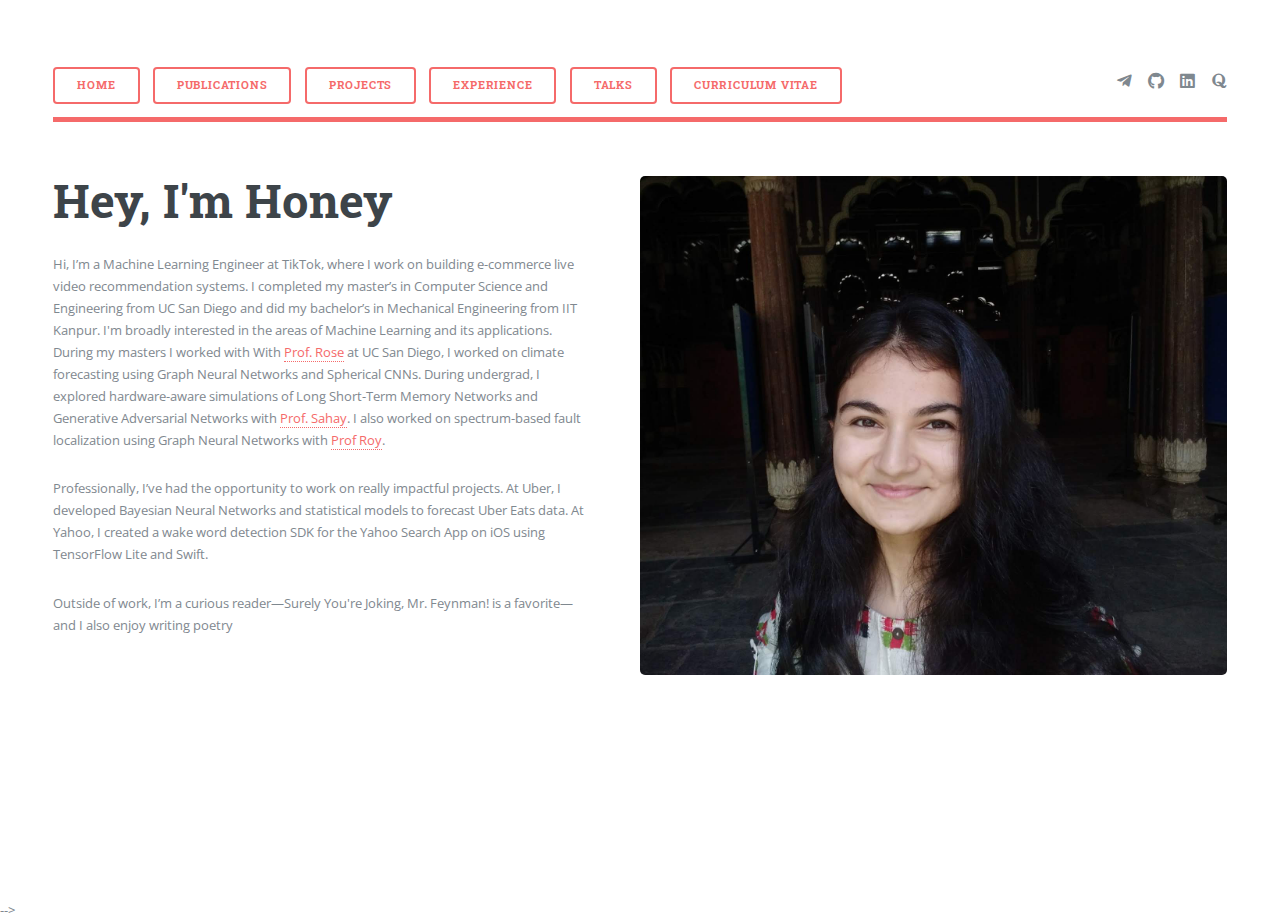
<file: index.html>
<!DOCTYPE HTML>
<!--
	Editorial by HTML5 UP
	html5up.net | @ajlkn
	Free for personal and commercial use under the CCA 3.0 license (html5up.net/license)
-->
<html>
	<head>
		<title>Honey Nikam</title>
		<meta charset="utf-8" />
		<meta name="viewport" content="width=device-width, initial-scale=1, user-scalable=no" />
		<link rel="stylesheet" href="assets/css/main.css" />
	</head>
	<body class="is-preload">

		<!-- Wrapper -->
			<div id="wrapper">

				<!-- Main -->
					<div id="main">
						<div class="inner">

							<!-- Header -->
								<header id="header">
									<ul class="actions">
										<li><a href="index.html" class="button big">Home</a></li>
										<li><a href="publications.html" class="button big">Publications</a></li>
										<li><a href="projects.html" class="button big">Projects</a></li>
										<li><a href="experience.html" class="button big">Experience</a></li>
										<li><a href="talks.html" class="button big">Talks</a></li>
										<li><a href="images/resume_cv.pdf" class="button big">Curriculum Vitae</a></li>
										
											
		
									</ul>
									<ul class="icons">
										<li><a href="mailto:honeynikam3141@gmail.com" class="icon brands fa-telegram-plane"><span class="label">iitkmail</span></a></li>
										<li><a href="https://github.com/vrukshanikam" class="icon brands fa-github"><span class="label">github</span></a></li>
										<li><a href="https://www.linkedin.com/in/vruksha-nikam-32716a181/" class="icon brands fa-linkedin"><span class="label">linkedin</span></a></li>	
										<li><a href="https://www.quora.com/profile/Vruksha-Nikam" class="icon brands fa-quora"><span class="label">quora</span></a></li>
										
									</ul>
								</header>

							<!-- Banner -->
								<section id="banner">
									<div class="content">
										<header>
											<h1>Hey, I'm Honey
											</h1>
											
										</header>
										<p>Hi, I’m a Machine Learning Engineer at TikTok, where I work on building e-commerce live video recommendation systems. I completed  my master’s in Computer Science and Engineering from UC San Diego and did my bachelor’s in Mechanical Engineering from IIT Kanpur.
I'm broadly interested in the areas of Machine Learning and its applications. During my masters I worked with With <a href="https://roseyu.com">Prof. Rose</a> at UC San Diego, I worked on climate forecasting using Graph Neural Networks and Spherical CNNs. During undergrad, I explored hardware-aware simulations of Long Short-Term Memory Networks and Generative Adversarial Networks with <a href="https://home.iitk.ac.in/~ssahay/">Prof. Sahay</a>. I also worked on spectrum-based fault localization using Graph Neural Networks with <a href="https://www.cse.iitk.ac.in/users/subhajit/">Prof Roy</a>.<p>Professionally, I’ve had the opportunity to work on really impactful projects. At Uber, I developed Bayesian Neural Networks and statistical models to forecast Uber Eats data. At Yahoo, I created a wake word detection SDK for the Yahoo Search App on iOS using TensorFlow Lite and Swift.</p>
<p>Outside of work, I’m a curious reader—Surely You're Joking, Mr. Feynman! is a favorite—and I also enjoy writing poetry</p>
									</div>
									<span class="image object">
										<img src="images/avatar.jpg" alt="" />
									</span>
								</section>

							<!-- Section
								<section>
									<header class="major">
										<h2>Erat lacinia</h2>
									</header>
									<div class="features">
										<article>
											<span class="icon fa-gem"></span>
											<div class="content">
												<h3>Portitor ullamcorper</h3>
												<p>Aenean ornare velit lacus, ac varius enim lorem ullamcorper dolore. Proin aliquam facilisis ante interdum. Sed nulla amet lorem feugiat tempus aliquam.</p>
											</div>
										</article>
										<article>
											<span class="icon solid fa-paper-plane"></span>
											<div class="content">
												<h3>Sapien veroeros</h3>
												<p>Aenean ornare velit lacus, ac varius enim lorem ullamcorper dolore. Proin aliquam facilisis ante interdum. Sed nulla amet lorem feugiat tempus aliquam.</p>
											</div>
										</article>
										<article>
											<span class="icon solid fa-rocket"></span>
											<div class="content">
												<h3>Quam lorem ipsum</h3>
												<p>Aenean ornare velit lacus, ac varius enim lorem ullamcorper dolore. Proin aliquam facilisis ante interdum. Sed nulla amet lorem feugiat tempus aliquam.</p>
											</div>
										</article>
										<article>
											<span class="icon solid fa-signal"></span>
											<div class="content">
												<h3>Sed magna finibus</h3>
												<p>Aenean ornare velit lacus, ac varius enim lorem ullamcorper dolore. Proin aliquam facilisis ante interdum. Sed nulla amet lorem feugiat tempus aliquam.</p>
											</div>
										</article>
									</div>
								</section>

							Section
								<section>
									<header class="major">
										<h2>Ipsum sed dolor</h2>
									</header>
									<div class="posts">
										<article>
											<a href="#" class="image"><img src="images/pic01.jpg" alt="" /></a>
											<h3>Interdum aenean</h3>
											<p>Aenean ornare velit lacus, ac varius enim lorem ullamcorper dolore. Proin aliquam facilisis ante interdum. Sed nulla amet lorem feugiat tempus aliquam.</p>
											<ul class="actions">
												<li><a href="#" class="button">More</a></li>
											</ul>
										</article>
										<article>
											<a href="#" class="image"><img src="images/pic02.jpg" alt="" /></a>
											<h3>Nulla amet dolore</h3>
											<p>Aenean ornare velit lacus, ac varius enim lorem ullamcorper dolore. Proin aliquam facilisis ante interdum. Sed nulla amet lorem feugiat tempus aliquam.</p>
											<ul class="actions">
												<li><a href="#" class="button">More</a></li>
											</ul>
										</article>
										<article>
											<a href="#" class="image"><img src="images/pic03.jpg" alt="" /></a>
											<h3>Tempus ullamcorper</h3>
											<p>Aenean ornare velit lacus, ac varius enim lorem ullamcorper dolore. Proin aliquam facilisis ante interdum. Sed nulla amet lorem feugiat tempus aliquam.</p>
											<ul class="actions">
												<li><a href="#" class="button">More</a></li>
											</ul>
										</article>
										<article>
											<a href="#" class="image"><img src="images/pic04.jpg" alt="" /></a>
											<h3>Sed etiam facilis</h3>
											<p>Aenean ornare velit lacus, ac varius enim lorem ullamcorper dolore. Proin aliquam facilisis ante interdum. Sed nulla amet lorem feugiat tempus aliquam.</p>
											<ul class="actions">
												<li><a href="#" class="button">More</a></li>
											</ul>
										</article>
										<article>
											<a href="#" class="image"><img src="images/pic05.jpg" alt="" /></a>
											<h3>Feugiat lorem aenean</h3>
											<p>Aenean ornare velit lacus, ac varius enim lorem ullamcorper dolore. Proin aliquam facilisis ante interdum. Sed nulla amet lorem feugiat tempus aliquam.</p>
											<ul class="actions">
												<li><a href="#" class="button">More</a></li>
											</ul>
										</article>
										<article>
											<a href="#" class="image"><img src="images/pic06.jpg" alt="" /></a>
											<h3>Amet varius aliquam</h3>
											<p>Aenean ornare velit lacus, ac varius enim lorem ullamcorper dolore. Proin aliquam facilisis ante interdum. Sed nulla amet lorem feugiat tempus aliquam.</p>
											<ul class="actions">
												<li><a href="#" class="button">More</a></li>
											</ul>
										</article>
									</div>
								</section>

						</div>
					</div>

			 Sidebar
					<div id="sidebar">
						<div class="inner">

							Search 
								<section id="search" class="alt">
									<form method="post" action="#">
										<input type="text" name="query" id="query" placeholder="Search" />
									</form>
								</section>

							 Menu
								<nav id="menu">
									<header class="major">
										<h2>Menu</h2>
									</header>
									<ul>
										<li><a href="index.html">Homepage</a></li>
										<li><a href="generic.html">Generic</a></li>
										<li><a href="elements.html">Elements</a></li>
										<li>
											<span class="opener">Submenu</span>
											<ul>
												<li><a href="#">Lorem Dolor</a></li>
												<li><a href="#">Ipsum Adipiscing</a></li>
												<li><a href="#">Tempus Magna</a></li>
												<li><a href="#">Feugiat Veroeros</a></li>
											</ul>
										</li>
										<li><a href="#">Etiam Dolore</a></li>
										<li><a href="#">Adipiscing</a></li>
										<li>
											<span class="opener">Another Submenu</span>
											<ul>
												<li><a href="#">Lorem Dolor</a></li>
												<li><a href="#">Ipsum Adipiscing</a></li>
												<li><a href="#">Tempus Magna</a></li>
												<li><a href="#">Feugiat Veroeros</a></li>
											</ul>
										</li>
										<li><a href="#">Maximus Erat</a></li>
										<li><a href="#">Sapien Mauris</a></li>
										<li><a href="#">Amet Lacinia</a></li>
									</ul>
								</nav>

							Section 
								<section>
									<header class="major">
										<h2>Ante interdum</h2>
									</header>
									<div class="mini-posts">
										<article>
											<a href="#" class="image"><img src="images/pic07.jpg" alt="" /></a>
											<p>Aenean ornare velit lacus, ac varius enim lorem ullamcorper dolore aliquam.</p>
										</article>
										<article>
											<a href="#" class="image"><img src="images/pic08.jpg" alt="" /></a>
											<p>Aenean ornare velit lacus, ac varius enim lorem ullamcorper dolore aliquam.</p>
										</article>
										<article>
											<a href="#" class="image"><img src="images/pic09.jpg" alt="" /></a>
											<p>Aenean ornare velit lacus, ac varius enim lorem ullamcorper dolore aliquam.</p>
										</article>
									</div>
									<ul class="actions">
										<li><a href="#" class="button">More</a></li>
									</ul>
								</section>

							Section 
								<section>
									<header class="major">
										<h2>Get in touch</h2>
									</header>
									<p>Sed varius enim lorem ullamcorper dolore aliquam aenean ornare velit lacus, ac varius enim lorem ullamcorper dolore. Proin sed aliquam facilisis ante interdum. Sed nulla amet lorem feugiat tempus aliquam.</p>
									<ul class="contact">
										<li class="icon solid fa-envelope"><a href="#">information@untitled.tld</a></li>
										<li class="icon solid fa-phone">(000) 000-0000</li>
										<li class="icon solid fa-home">1234 Somewhere Road #8254<br />
										Nashville, TN 00000-0000</li>
									</ul>
								</section>
 -->
							<!-- Footer -->
								

						</div>
					</div>

			</div>

		
			<script src="assets/js/jquery.min.js"></script>
			<script src="assets/js/browser.min.js"></script>
			<script src="assets/js/breakpoints.min.js"></script>
			<script src="assets/js/util.js"></script>
			<script src="assets/js/main.js"></script>
		-->
	</body>
</html>
</file>
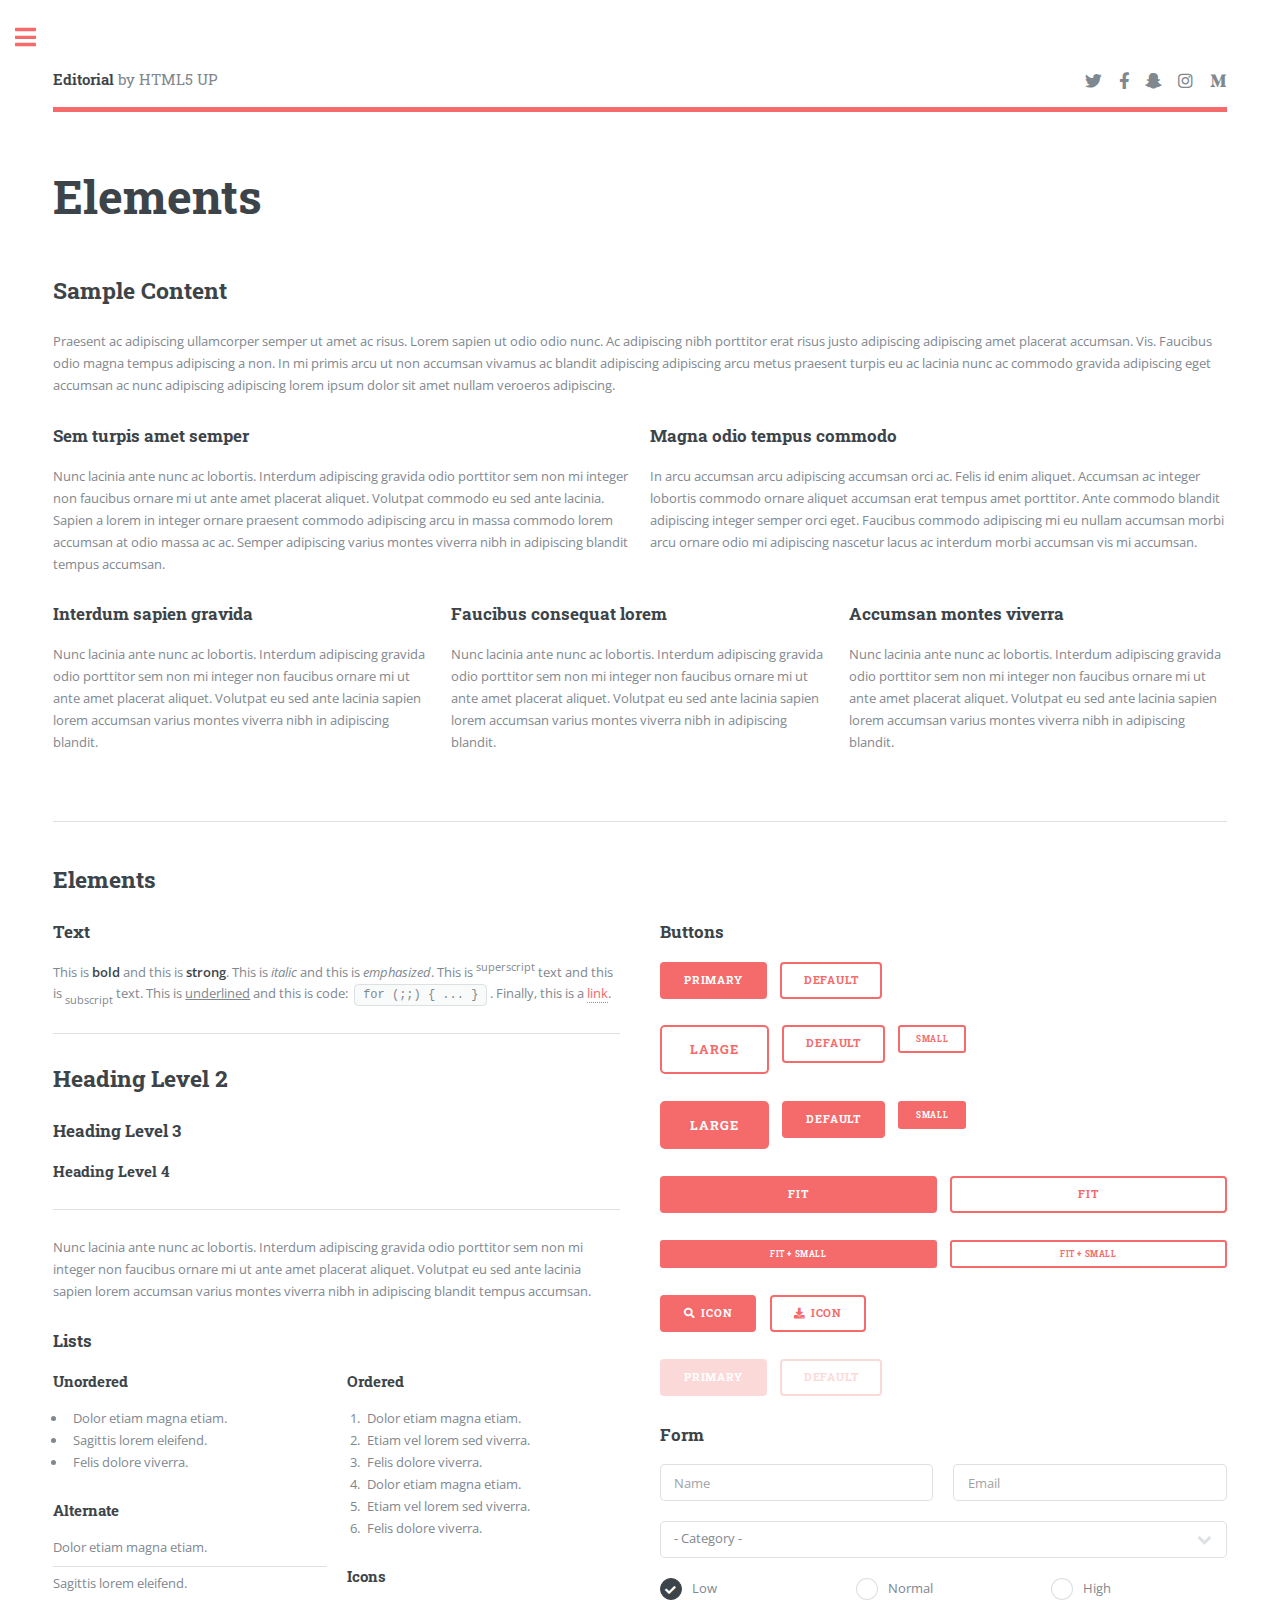
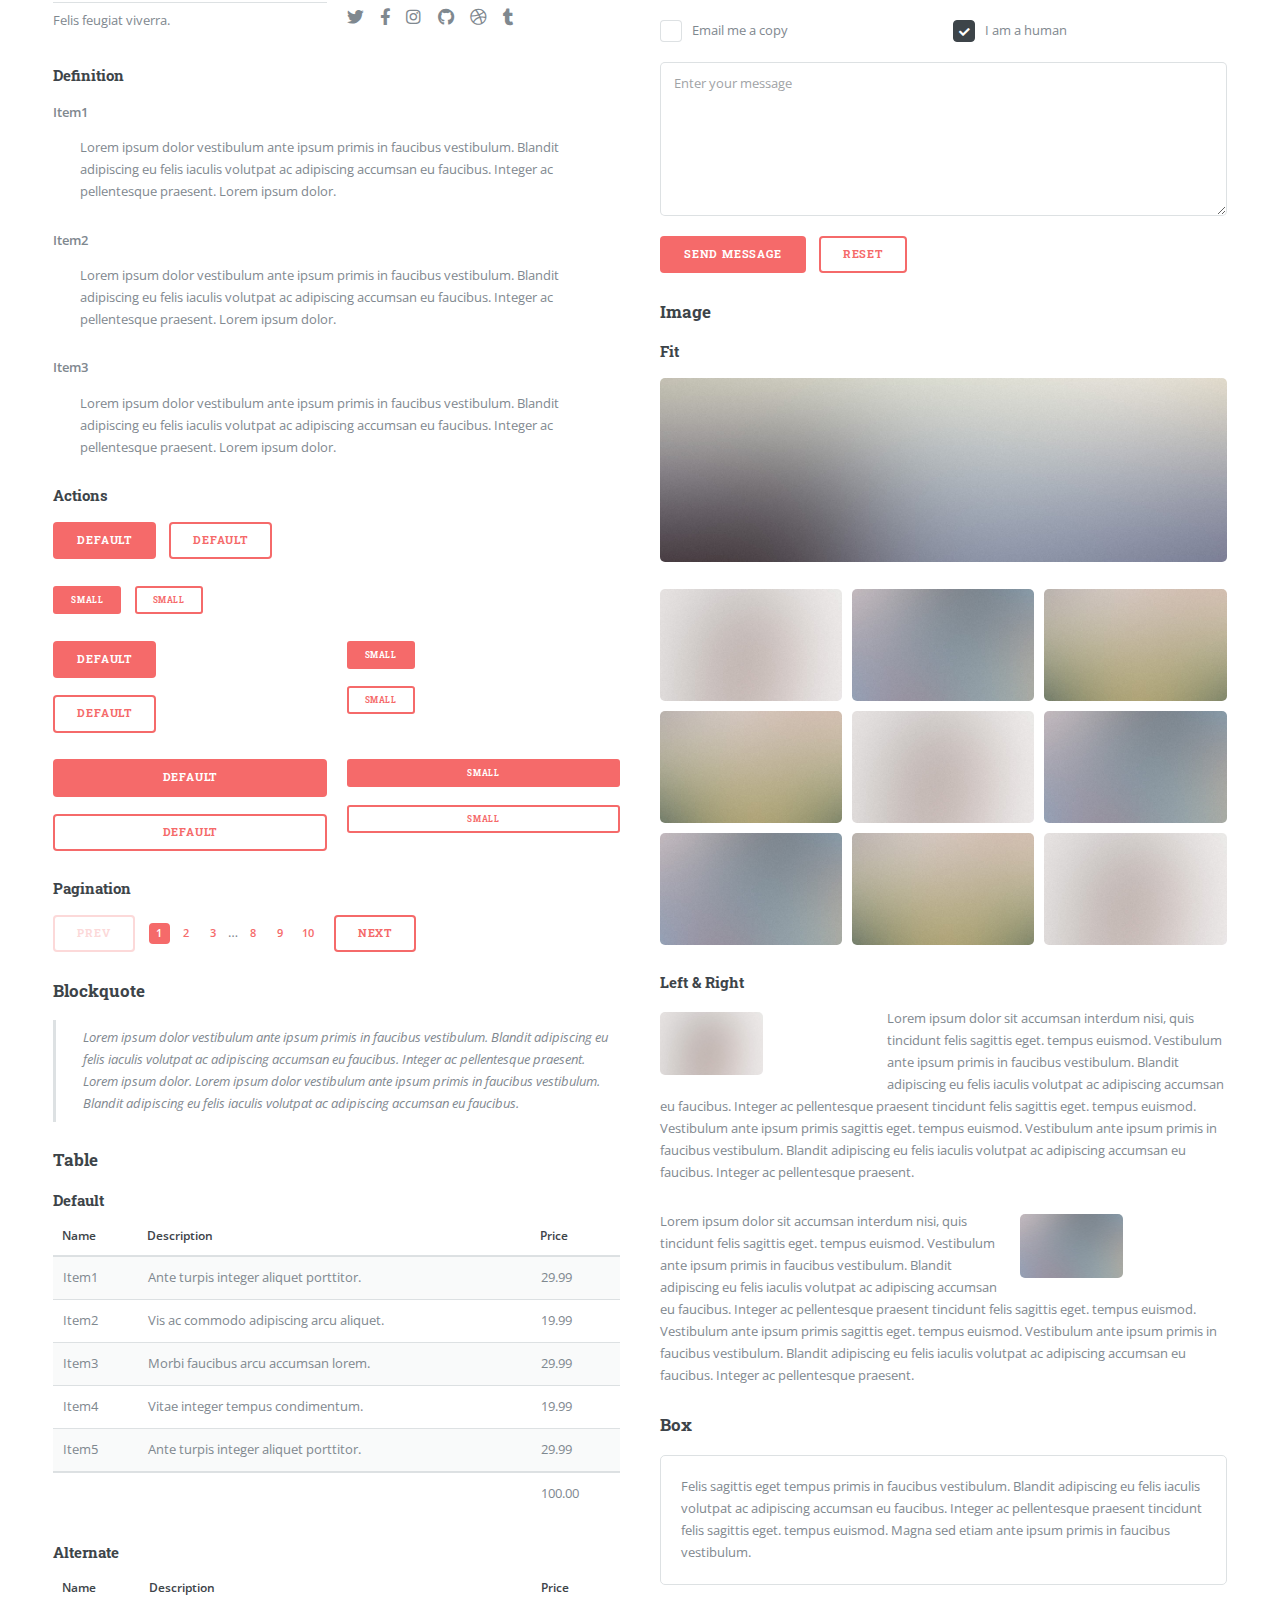
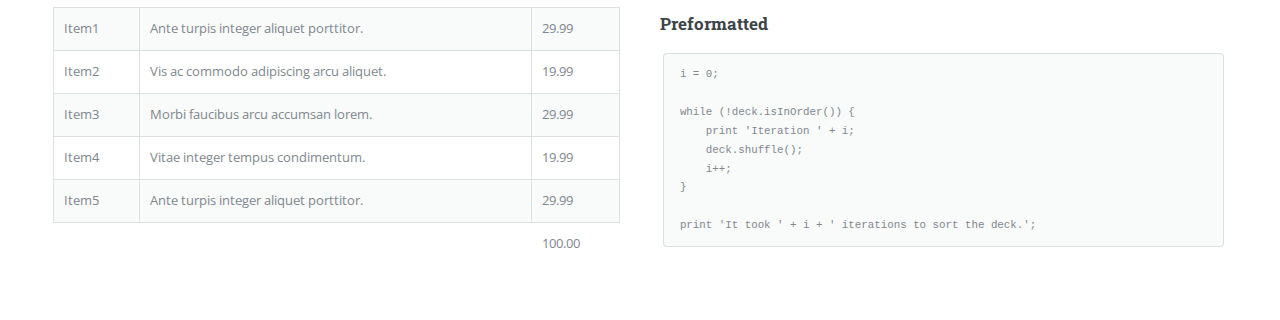
<file: elements.html>
<!DOCTYPE HTML>
<!--
	Editorial by HTML5 UP
	html5up.net | @ajlkn
	Free for personal and commercial use under the CCA 3.0 license (html5up.net/license)
-->
<html>
	<head>
		<title>Elements - Editorial by HTML5 UP</title>
		<meta charset="utf-8" />
		<meta name="viewport" content="width=device-width, initial-scale=1, user-scalable=no" />
		<link rel="stylesheet" href="assets/css/main.css" />
	</head>
	<body class="is-preload">

		<!-- Wrapper -->
			<div id="wrapper">

				<!-- Main -->
					<div id="main">
						<div class="inner">

							<!-- Header -->
								<header id="header">
									<a href="index.html" class="logo"><strong>Editorial</strong> by HTML5 UP</a>
									<ul class="icons">
										<li><a href="#" class="icon brands fa-twitter"><span class="label">Twitter</span></a></li>
										<li><a href="#" class="icon brands fa-facebook-f"><span class="label">Facebook</span></a></li>
										<li><a href="#" class="icon brands fa-snapchat-ghost"><span class="label">Snapchat</span></a></li>
										<li><a href="#" class="icon brands fa-instagram"><span class="label">Instagram</span></a></li>
										<li><a href="#" class="icon brands fa-medium-m"><span class="label">Medium</span></a></li>
									</ul>
								</header>

							<!-- Content -->
								<section>
									<header class="main">
										<h1>Elements</h1>
									</header>

									<!-- Content -->
										<h2 id="content">Sample Content</h2>
										<p>Praesent ac adipiscing ullamcorper semper ut amet ac risus. Lorem sapien ut odio odio nunc. Ac adipiscing nibh porttitor erat risus justo adipiscing adipiscing amet placerat accumsan. Vis. Faucibus odio magna tempus adipiscing a non. In mi primis arcu ut non accumsan vivamus ac blandit adipiscing adipiscing arcu metus praesent turpis eu ac lacinia nunc ac commodo gravida adipiscing eget accumsan ac nunc adipiscing adipiscing lorem ipsum dolor sit amet nullam veroeros adipiscing.</p>
										<div class="row">
											<div class="col-6 col-12-small">
												<h3>Sem turpis amet semper</h3>
												<p>Nunc lacinia ante nunc ac lobortis. Interdum adipiscing gravida odio porttitor sem non mi integer non faucibus ornare mi ut ante amet placerat aliquet. Volutpat commodo eu sed ante lacinia. Sapien a lorem in integer ornare praesent commodo adipiscing arcu in massa commodo lorem accumsan at odio massa ac ac. Semper adipiscing varius montes viverra nibh in adipiscing blandit tempus accumsan.</p>
											</div>
											<div class="col-6 col-12-small">
												<h3>Magna odio tempus commodo</h3>
												<p>In arcu accumsan arcu adipiscing accumsan orci ac. Felis id enim aliquet. Accumsan ac integer lobortis commodo ornare aliquet accumsan erat tempus amet porttitor. Ante commodo blandit adipiscing integer semper orci eget. Faucibus commodo adipiscing mi eu nullam accumsan morbi arcu ornare odio mi adipiscing nascetur lacus ac interdum morbi accumsan vis mi accumsan.</p>
											</div>
											<!-- Break -->
											<div class="col-4 col-12-medium">
												<h3>Interdum sapien gravida</h3>
												<p>Nunc lacinia ante nunc ac lobortis. Interdum adipiscing gravida odio porttitor sem non mi integer non faucibus ornare mi ut ante amet placerat aliquet. Volutpat eu sed ante lacinia sapien lorem accumsan varius montes viverra nibh in adipiscing blandit.</p>
											</div>
											<div class="col-4 col-12-medium">
												<h3>Faucibus consequat lorem</h3>
												<p>Nunc lacinia ante nunc ac lobortis. Interdum adipiscing gravida odio porttitor sem non mi integer non faucibus ornare mi ut ante amet placerat aliquet. Volutpat eu sed ante lacinia sapien lorem accumsan varius montes viverra nibh in adipiscing blandit.</p>
											</div>
											<div class="col-4 col-12-medium">
												<h3>Accumsan montes viverra</h3>
												<p>Nunc lacinia ante nunc ac lobortis. Interdum adipiscing gravida odio porttitor sem non mi integer non faucibus ornare mi ut ante amet placerat aliquet. Volutpat eu sed ante lacinia sapien lorem accumsan varius montes viverra nibh in adipiscing blandit.</p>
											</div>
										</div>

									<hr class="major" />

									<!-- Elements -->
										<h2 id="elements">Elements</h2>
										<div class="row gtr-200">
											<div class="col-6 col-12-medium">

												<!-- Text stuff -->
													<h3>Text</h3>
													<p>This is <b>bold</b> and this is <strong>strong</strong>. This is <i>italic</i> and this is <em>emphasized</em>.
													This is <sup>superscript</sup> text and this is <sub>subscript</sub> text.
													This is <u>underlined</u> and this is code: <code>for (;;) { ... }</code>.
													Finally, this is a <a href="#">link</a>.</p>
													<hr />
													<h2>Heading Level 2</h2>
													<h3>Heading Level 3</h3>
													<h4>Heading Level 4</h4>
													<hr />
													<p>Nunc lacinia ante nunc ac lobortis. Interdum adipiscing gravida odio porttitor sem non mi integer non faucibus ornare mi ut ante amet placerat aliquet. Volutpat eu sed ante lacinia sapien lorem accumsan varius montes viverra nibh in adipiscing blandit tempus accumsan.</p>

												<!-- Lists -->
													<h3>Lists</h3>
													<div class="row">
														<div class="col-6 col-12-small">

															<h4>Unordered</h4>
															<ul>
																<li>Dolor etiam magna etiam.</li>
																<li>Sagittis lorem eleifend.</li>
																<li>Felis dolore viverra.</li>
															</ul>

															<h4>Alternate</h4>
															<ul class="alt">
																<li>Dolor etiam magna etiam.</li>
																<li>Sagittis lorem eleifend.</li>
																<li>Felis feugiat viverra.</li>
															</ul>

														</div>
														<div class="col-6 col-12-small">

															<h4>Ordered</h4>
															<ol>
																<li>Dolor etiam magna etiam.</li>
																<li>Etiam vel lorem sed viverra.</li>
																<li>Felis dolore viverra.</li>
																<li>Dolor etiam magna etiam.</li>
																<li>Etiam vel lorem sed viverra.</li>
																<li>Felis dolore viverra.</li>
															</ol>

															<h4>Icons</h4>
															<ul class="icons">
																<li><a href="#" class="icon brands fa-twitter"><span class="label">Twitter</span></a></li>
																<li><a href="#" class="icon brands fa-facebook-f"><span class="label">Facebook</span></a></li>
																<li><a href="#" class="icon brands fa-instagram"><span class="label">Instagram</span></a></li>
																<li><a href="#" class="icon brands fa-github"><span class="label">Github</span></a></li>
																<li><a href="#" class="icon brands fa-dribbble"><span class="label">Dribbble</span></a></li>
																<li><a href="#" class="icon brands fa-tumblr"><span class="label">Tumblr</span></a></li>
															</ul>

														</div>
													</div>
													<h4>Definition</h4>
													<dl>
														<dt>Item1</dt>
														<dd>
															<p>Lorem ipsum dolor vestibulum ante ipsum primis in faucibus vestibulum. Blandit adipiscing eu felis iaculis volutpat ac adipiscing accumsan eu faucibus. Integer ac pellentesque praesent. Lorem ipsum dolor.</p>
														</dd>
														<dt>Item2</dt>
														<dd>
															<p>Lorem ipsum dolor vestibulum ante ipsum primis in faucibus vestibulum. Blandit adipiscing eu felis iaculis volutpat ac adipiscing accumsan eu faucibus. Integer ac pellentesque praesent. Lorem ipsum dolor.</p>
														</dd>
														<dt>Item3</dt>
														<dd>
															<p>Lorem ipsum dolor vestibulum ante ipsum primis in faucibus vestibulum. Blandit adipiscing eu felis iaculis volutpat ac adipiscing accumsan eu faucibus. Integer ac pellentesque praesent. Lorem ipsum dolor.</p>
														</dd>
													</dl>

													<h4>Actions</h4>
													<ul class="actions">
														<li><a href="#" class="button primary">Default</a></li>
														<li><a href="#" class="button">Default</a></li>
													</ul>
													<ul class="actions small">
														<li><a href="#" class="button primary small">Small</a></li>
														<li><a href="#" class="button small">Small</a></li>
													</ul>
													<div class="row">
														<div class="col-6 col-12-small">
															<ul class="actions stacked">
																<li><a href="#" class="button primary">Default</a></li>
																<li><a href="#" class="button">Default</a></li>
															</ul>
														</div>
														<div class="col-6 col-12-small">
															<ul class="actions stacked">
																<li><a href="#" class="button primary small">Small</a></li>
																<li><a href="#" class="button small">Small</a></li>
															</ul>
														</div>
														<div class="col-6 col-12-small">
															<ul class="actions stacked">
																<li><a href="#" class="button primary fit">Default</a></li>
																<li><a href="#" class="button fit">Default</a></li>
															</ul>
														</div>
														<div class="col-6 col-12-small">
															<ul class="actions stacked">
																<li><a href="#" class="button primary small fit">Small</a></li>
																<li><a href="#" class="button small fit">Small</a></li>
															</ul>
														</div>
													</div>

													<h4>Pagination</h4>
													<ul class="pagination">
														<li><span class="button disabled">Prev</span></li>
														<li><a href="#" class="page active">1</a></li>
														<li><a href="#" class="page">2</a></li>
														<li><a href="#" class="page">3</a></li>
														<li><span>&hellip;</span></li>
														<li><a href="#" class="page">8</a></li>
														<li><a href="#" class="page">9</a></li>
														<li><a href="#" class="page">10</a></li>
														<li><a href="#" class="button">Next</a></li>
													</ul>

												<!-- Blockquote -->
													<h3>Blockquote</h3>
													<blockquote>Lorem ipsum dolor vestibulum ante ipsum primis in faucibus vestibulum. Blandit adipiscing eu felis iaculis volutpat ac adipiscing accumsan eu faucibus. Integer ac pellentesque praesent. Lorem ipsum dolor. Lorem ipsum dolor vestibulum ante ipsum primis in faucibus vestibulum. Blandit adipiscing eu felis iaculis volutpat ac adipiscing accumsan eu faucibus.</blockquote>

												<!-- Table -->
													<h3>Table</h3>

													<h4>Default</h4>
													<div class="table-wrapper">
														<table>
															<thead>
																<tr>
																	<th>Name</th>
																	<th>Description</th>
																	<th>Price</th>
																</tr>
															</thead>
															<tbody>
																<tr>
																	<td>Item1</td>
																	<td>Ante turpis integer aliquet porttitor.</td>
																	<td>29.99</td>
																</tr>
																<tr>
																	<td>Item2</td>
																	<td>Vis ac commodo adipiscing arcu aliquet.</td>
																	<td>19.99</td>
																</tr>
																<tr>
																	<td>Item3</td>
																	<td> Morbi faucibus arcu accumsan lorem.</td>
																	<td>29.99</td>
																</tr>
																<tr>
																	<td>Item4</td>
																	<td>Vitae integer tempus condimentum.</td>
																	<td>19.99</td>
																</tr>
																<tr>
																	<td>Item5</td>
																	<td>Ante turpis integer aliquet porttitor.</td>
																	<td>29.99</td>
																</tr>
															</tbody>
															<tfoot>
																<tr>
																	<td colspan="2"></td>
																	<td>100.00</td>
																</tr>
															</tfoot>
														</table>
													</div>

													<h4>Alternate</h4>
													<div class="table-wrapper">
														<table class="alt">
															<thead>
																<tr>
																	<th>Name</th>
																	<th>Description</th>
																	<th>Price</th>
																</tr>
															</thead>
															<tbody>
																<tr>
																	<td>Item1</td>
																	<td>Ante turpis integer aliquet porttitor.</td>
																	<td>29.99</td>
																</tr>
																<tr>
																	<td>Item2</td>
																	<td>Vis ac commodo adipiscing arcu aliquet.</td>
																	<td>19.99</td>
																</tr>
																<tr>
																	<td>Item3</td>
																	<td> Morbi faucibus arcu accumsan lorem.</td>
																	<td>29.99</td>
																</tr>
																<tr>
																	<td>Item4</td>
																	<td>Vitae integer tempus condimentum.</td>
																	<td>19.99</td>
																</tr>
																<tr>
																	<td>Item5</td>
																	<td>Ante turpis integer aliquet porttitor.</td>
																	<td>29.99</td>
																</tr>
															</tbody>
															<tfoot>
																<tr>
																	<td colspan="2"></td>
																	<td>100.00</td>
																</tr>
															</tfoot>
														</table>
													</div>

											</div>
											<div class="col-6 col-12-medium">

												<!-- Buttons -->
													<h3>Buttons</h3>
													<ul class="actions">
														<li><a href="#" class="button primary">Primary</a></li>
														<li><a href="#" class="button">Default</a></li>
													</ul>
													<ul class="actions">
														<li><a href="#" class="button large">Large</a></li>
														<li><a href="#" class="button">Default</a></li>
														<li><a href="#" class="button small">Small</a></li>
													</ul>
													<ul class="actions">
														<li><a href="#" class="button primary large">Large</a></li>
														<li><a href="#" class="button primary">Default</a></li>
														<li><a href="#" class="button primary small">Small</a></li>
													</ul>
													<ul class="actions fit">
														<li><a href="#" class="button primary fit">Fit</a></li>
														<li><a href="#" class="button fit">Fit</a></li>
													</ul>
													<ul class="actions fit small">
														<li><a href="#" class="button primary fit small">Fit + Small</a></li>
														<li><a href="#" class="button fit small">Fit + Small</a></li>
													</ul>
													<ul class="actions">
														<li><a href="#" class="button primary icon solid fa-search">Icon</a></li>
														<li><a href="#" class="button icon solid fa-download">Icon</a></li>
													</ul>
													<ul class="actions">
														<li><span class="button primary disabled">Primary</span></li>
														<li><span class="button disabled">Default</span></li>
													</ul>

												<!-- Form -->
													<h3>Form</h3>

													<form method="post" action="#">
														<div class="row gtr-uniform">
															<div class="col-6 col-12-xsmall">
																<input type="text" name="demo-name" id="demo-name" value="" placeholder="Name" />
															</div>
															<div class="col-6 col-12-xsmall">
																<input type="email" name="demo-email" id="demo-email" value="" placeholder="Email" />
															</div>
															<!-- Break -->
															<div class="col-12">
																<select name="demo-category" id="demo-category">
																	<option value="">- Category -</option>
																	<option value="1">Manufacturing</option>
																	<option value="1">Shipping</option>
																	<option value="1">Administration</option>
																	<option value="1">Human Resources</option>
																</select>
															</div>
															<!-- Break -->
															<div class="col-4 col-12-small">
																<input type="radio" id="demo-priority-low" name="demo-priority" checked>
																<label for="demo-priority-low">Low</label>
															</div>
															<div class="col-4 col-12-small">
																<input type="radio" id="demo-priority-normal" name="demo-priority">
																<label for="demo-priority-normal">Normal</label>
															</div>
															<div class="col-4 col-12-small">
																<input type="radio" id="demo-priority-high" name="demo-priority">
																<label for="demo-priority-high">High</label>
															</div>
															<!-- Break -->
															<div class="col-6 col-12-small">
																<input type="checkbox" id="demo-copy" name="demo-copy">
																<label for="demo-copy">Email me a copy</label>
															</div>
															<div class="col-6 col-12-small">
																<input type="checkbox" id="demo-human" name="demo-human" checked>
																<label for="demo-human">I am a human</label>
															</div>
															<!-- Break -->
															<div class="col-12">
																<textarea name="demo-message" id="demo-message" placeholder="Enter your message" rows="6"></textarea>
															</div>
															<!-- Break -->
															<div class="col-12">
																<ul class="actions">
																	<li><input type="submit" value="Send Message" class="primary" /></li>
																	<li><input type="reset" value="Reset" /></li>
																</ul>
															</div>
														</div>
													</form>

												<!-- Image -->
													<h3>Image</h3>

													<h4>Fit</h4>
													<span class="image fit"><img src="images/pic11.jpg" alt="" /></span>
													<div class="box alt">
														<div class="row gtr-50 gtr-uniform">
															<div class="col-4"><span class="image fit"><img src="images/pic01.jpg" alt="" /></span></div>
															<div class="col-4"><span class="image fit"><img src="images/pic02.jpg" alt="" /></span></div>
															<div class="col-4"><span class="image fit"><img src="images/pic03.jpg" alt="" /></span></div>
															<!-- Break -->
															<div class="col-4"><span class="image fit"><img src="images/pic03.jpg" alt="" /></span></div>
															<div class="col-4"><span class="image fit"><img src="images/pic01.jpg" alt="" /></span></div>
															<div class="col-4"><span class="image fit"><img src="images/pic02.jpg" alt="" /></span></div>
															<!-- Break -->
															<div class="col-4"><span class="image fit"><img src="images/pic02.jpg" alt="" /></span></div>
															<div class="col-4"><span class="image fit"><img src="images/pic03.jpg" alt="" /></span></div>
															<div class="col-4"><span class="image fit"><img src="images/pic01.jpg" alt="" /></span></div>
														</div>
													</div>

													<h4>Left &amp; Right</h4>
													<p><span class="image left"><img src="images/pic01.jpg" alt="" /></span>Lorem ipsum dolor sit accumsan interdum nisi, quis tincidunt felis sagittis eget. tempus euismod. Vestibulum ante ipsum primis in faucibus vestibulum. Blandit adipiscing eu felis iaculis volutpat ac adipiscing accumsan eu faucibus. Integer ac pellentesque praesent tincidunt felis sagittis eget. tempus euismod. Vestibulum ante ipsum primis sagittis eget. tempus euismod. Vestibulum ante ipsum primis in faucibus vestibulum. Blandit adipiscing eu felis iaculis volutpat ac adipiscing accumsan eu faucibus. Integer ac pellentesque praesent.</p>
													<p><span class="image right"><img src="images/pic02.jpg" alt="" /></span>Lorem ipsum dolor sit accumsan interdum nisi, quis tincidunt felis sagittis eget. tempus euismod. Vestibulum ante ipsum primis in faucibus vestibulum. Blandit adipiscing eu felis iaculis volutpat ac adipiscing accumsan eu faucibus. Integer ac pellentesque praesent tincidunt felis sagittis eget. tempus euismod. Vestibulum ante ipsum primis sagittis eget. tempus euismod. Vestibulum ante ipsum primis in faucibus vestibulum. Blandit adipiscing eu felis iaculis volutpat ac adipiscing accumsan eu faucibus. Integer ac pellentesque praesent.</p>

												<!-- Box -->
													<h3>Box</h3>
													<div class="box">
														<p>Felis sagittis eget tempus primis in faucibus vestibulum. Blandit adipiscing eu felis iaculis volutpat ac adipiscing accumsan eu faucibus. Integer ac pellentesque praesent tincidunt felis sagittis eget. tempus euismod. Magna sed etiam ante ipsum primis in faucibus vestibulum.</p>
													</div>

												<!-- Preformatted Code -->
													<h3>Preformatted</h3>
													<pre><code>i = 0;

while (!deck.isInOrder()) {
    print 'Iteration ' + i;
    deck.shuffle();
    i++;
}

print 'It took ' + i + ' iterations to sort the deck.';
</code></pre>

											</div>
										</div>

								</section>

						</div>
					</div>

				<!-- Sidebar -->
					<div id="sidebar">
						<div class="inner">

							<!-- Search -->
								<section id="search" class="alt">
									<form method="post" action="#">
										<input type="text" name="query" id="query" placeholder="Search" />
									</form>
								</section>

							<!-- Menu -->
								<nav id="menu">
									<header class="major">
										<h2>Menu</h2>
									</header>
									<ul>
										<li><a href="index.html">Homepage</a></li>
										<li><a href="generic.html">Generic</a></li>
										<li><a href="elements.html">Elements</a></li>
										<li>
											<span class="opener">Submenu</span>
											<ul>
												<li><a href="#">Lorem Dolor</a></li>
												<li><a href="#">Ipsum Adipiscing</a></li>
												<li><a href="#">Tempus Magna</a></li>
												<li><a href="#">Feugiat Veroeros</a></li>
											</ul>
										</li>
										<li><a href="#">Etiam Dolore</a></li>
										<li><a href="#">Adipiscing</a></li>
										<li>
											<span class="opener">Another Submenu</span>
											<ul>
												<li><a href="#">Lorem Dolor</a></li>
												<li><a href="#">Ipsum Adipiscing</a></li>
												<li><a href="#">Tempus Magna</a></li>
												<li><a href="#">Feugiat Veroeros</a></li>
											</ul>
										</li>
										<li><a href="#">Maximus Erat</a></li>
										<li><a href="#">Sapien Mauris</a></li>
										<li><a href="#">Amet Lacinia</a></li>
									</ul>
								</nav>

							<!-- Section -->
								<section>
									<header class="major">
										<h2>Ante interdum</h2>
									</header>
									<div class="mini-posts">
										<article>
											<a href="#" class="image"><img src="images/pic07.jpg" alt="" /></a>
											<p>Aenean ornare velit lacus, ac varius enim lorem ullamcorper dolore aliquam.</p>
										</article>
										<article>
											<a href="#" class="image"><img src="images/pic08.jpg" alt="" /></a>
											<p>Aenean ornare velit lacus, ac varius enim lorem ullamcorper dolore aliquam.</p>
										</article>
										<article>
											<a href="#" class="image"><img src="images/pic09.jpg" alt="" /></a>
											<p>Aenean ornare velit lacus, ac varius enim lorem ullamcorper dolore aliquam.</p>
										</article>
									</div>
									<ul class="actions">
										<li><a href="#" class="button">More</a></li>
									</ul>
								</section>

							<!-- Section -->
								<section>
									<header class="major">
										<h2>Get in touch</h2>
									</header>
									<p>Sed varius enim lorem ullamcorper dolore aliquam aenean ornare velit lacus, ac varius enim lorem ullamcorper dolore. Proin sed aliquam facilisis ante interdum. Sed nulla amet lorem feugiat tempus aliquam.</p>
									<ul class="contact">
										<li class="icon solid fa-envelope"><a href="#">information@untitled.tld</a></li>
										<li class="icon solid fa-phone">(000) 000-0000</li>
										<li class="icon solid fa-home">1234 Somewhere Road #8254<br />
										Nashville, TN 00000-0000</li>
									</ul>
								</section>

							<!-- Footer -->
								<footer id="footer">
									<p class="copyright">&copy; Untitled. All rights reserved. Demo Images: <a href="https://unsplash.com">Unsplash</a>. Design: <a href="https://html5up.net">HTML5 UP</a>.</p>
								</footer>

						</div>
					</div>

			</div>

		<!-- Scripts -->
			<script src="assets/js/jquery.min.js"></script>
			<script src="assets/js/browser.min.js"></script>
			<script src="assets/js/breakpoints.min.js"></script>
			<script src="assets/js/util.js"></script>
			<script src="assets/js/main.js"></script>

	</body>
</html>
</file>
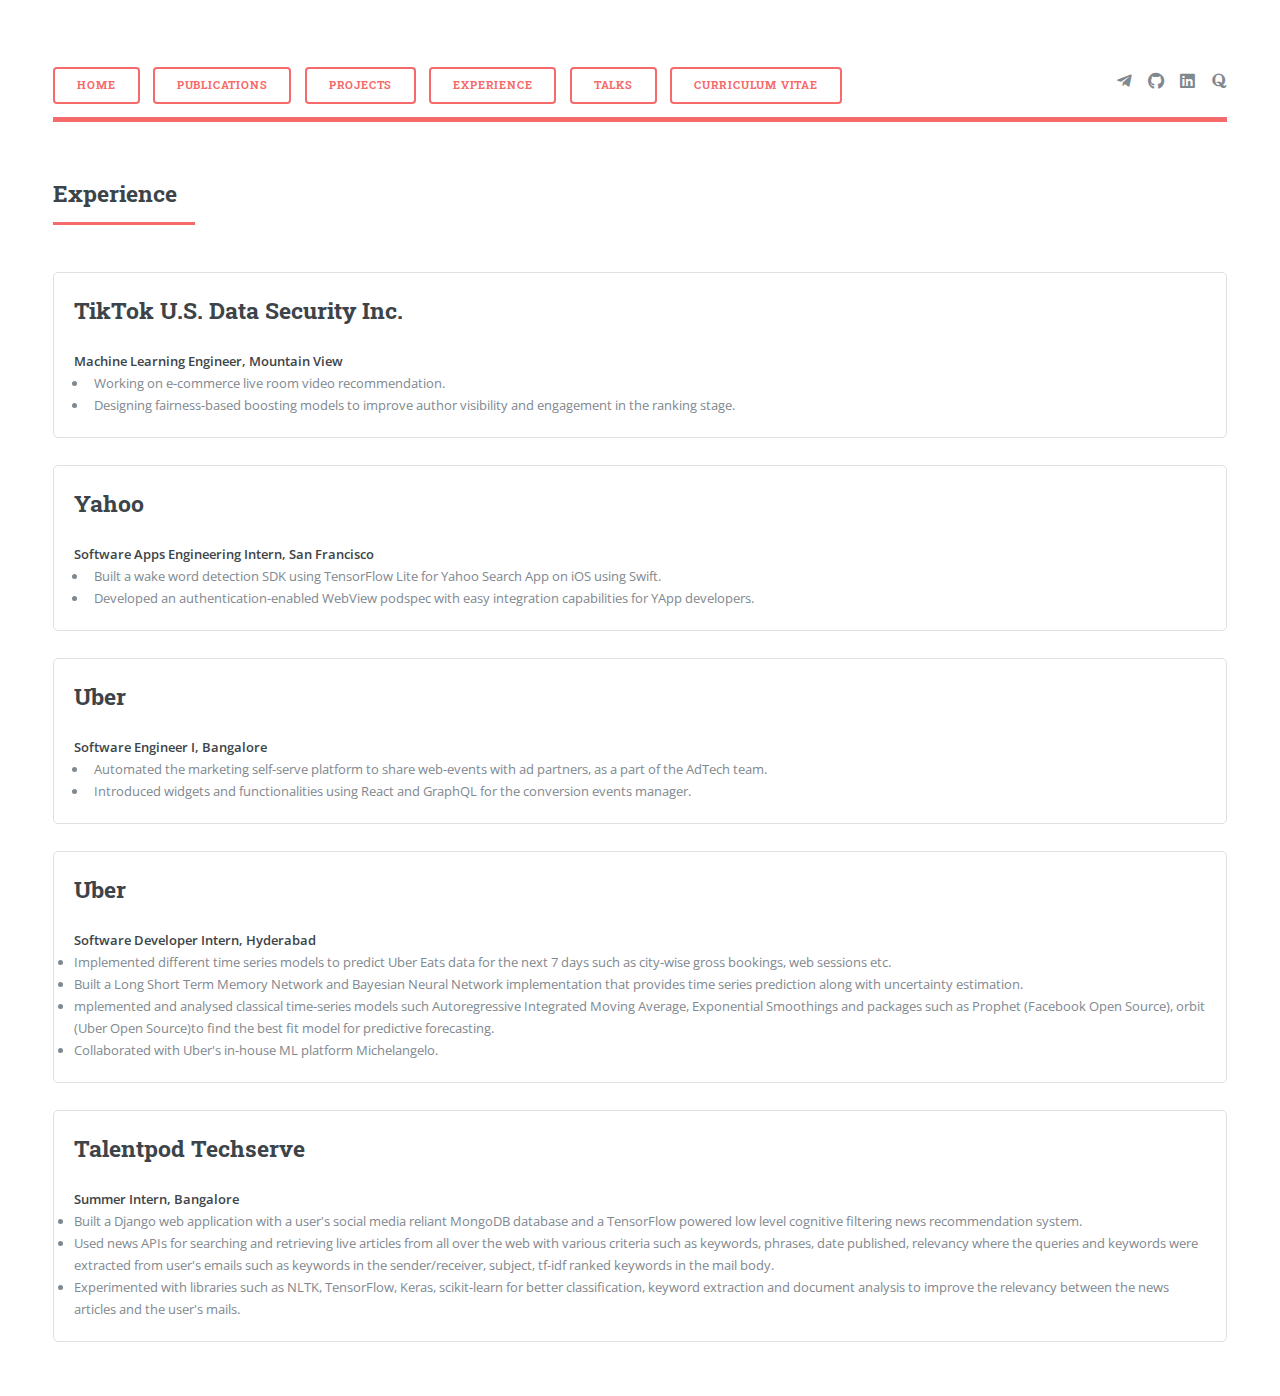
<file: experience.html>
<!DOCTYPE HTML>
<!--
	Editorial by HTML5 UP
	html5up.net | @ajlkn
	Free for personal and commercial use under the CCA 3.0 license (html5up.net/license)
-->
<html>
	<head>
		<title>Vruksha</title>
		<meta charset="utf-8" />
		<meta name="viewport" content="width=device-width, initial-scale=1, user-scalable=no" />
		<link rel="stylesheet" href="assets/css/main.css" />
	</head>
	<body class="is-preload">

		<!-- Wrapper -->
			<div id="wrapper">

				<!-- Main -->
					<div id="main">
						<div class="inner">

							<!-- Header -->
								<header id="header">
									<ul class="actions">
										<li><a href="index.html" class="button big">Home</a></li>
										<li><a href="publications.html" class="button big">Publications</a></li>
										<li><a href="projects.html" class="button big">Projects</a></li>
										<li><a href="experience.html" class="button big">Experience</a></li>
										<li><a href="talks.html" class="button big">Talks</a></li>
										<li><a href="images/cv.pdf" class="button big">Curriculum Vitae</a></li>
										
											
		
									</ul>
									<ul class="icons">
										<li><a href="mailto:honeynikam3141@gmail.com" class="icon brands fa-telegram-plane"><span class="label">iitkmail</span></a></li>
										<li><a href="https://github.com/vrukshanikam" class="icon brands fa-github"><span class="label">github</span></a></li>
										<li><a href="https://www.linkedin.com/in/vruksha-nikam-32716a181/" class="icon brands fa-linkedin"><span class="label">linkedin</span></a></li>	
										<li><a href="https://www.quora.com/profile/Vruksha-Nikam" class="icon brands fa-quora"><span class="label">quora</span></a></li>
										
									</ul>
								</header>


							<!-- Content -->
							<section>
							<header class="major">
							<h2>Experience</h2>
							</header>
							
							<!--<div class="row">-->
								<div class="col-6 col-12-small">
  <div class="box">
    <h2>TikTok U.S. Data Security Inc.</h2>
    <b>Machine Learning Engineer, Mountain View</b>
    <ul>
      <li>Working on e-commerce live room video recommendation.</li>
      <li>Designing fairness-based boosting models to improve author visibility and engagement in the ranking stage.</li>
    </ul>
  </div>
</div>

<div class="col-6 col-12-small">
  <div class="box">
    <h2>Yahoo</h2>
    <b>Software Apps Engineering Intern, San Francisco</b>
    <ul>
      <li>Built a wake word detection SDK using TensorFlow Lite for Yahoo Search App on iOS using Swift.</li>
      <li>Developed an authentication-enabled WebView podspec with easy integration capabilities for YApp developers.</li>
    </ul>
  </div>
</div>

<div class="col-6 col-12-small">
  <div class="box">
    <h2>Uber</h2>
    <b>Software Engineer I, Bangalore</b>
    <ul>
      <li>Automated the marketing self-serve platform to share web-events with ad partners, as a part of the AdTech team.</li>
      <li>Introduced widgets and functionalities using React and GraphQL for the conversion events manager.</li>
    </ul>
  </div>
</div>


								
								<div class="col-6 col-12-small">
								<div class="box">
								<h2>Uber </h2>
								<b>Software Developer Intern, Hyderabad</b>
									<li>Implemented different time series models to predict Uber Eats data for the next 7 days such as city-wise gross bookings, web sessions etc.</li>
									<li>Built a Long Short Term Memory Network and Bayesian Neural Network implementation that provides time series prediction along with uncertainty estimation.</li>
									<li>mplemented and analysed classical time-series models such Autoregressive Integrated Moving Average, Exponential Smoothings and packages such as Prophet (Facebook Open Source), orbit (Uber Open Source)to find the best fit model for predictive forecasting.</li>
									<li>Collaborated with Uber's in-house ML platform Michelangelo.</li>
								
								</div>
								</div>

								<div class="col-6 col-12-small">
								<div class="box">
								<h2>Talentpod Techserve </h2>
								<b>Summer Intern, Bangalore</b>
									<li>Built a Django web application with a user's social media reliant MongoDB database and a TensorFlow powered low level cognitive filtering news recommendation system.</li>
<li>Used news APIs for searching and retrieving live articles from all over the web with various criteria such as keywords, phrases, date published, relevancy where the queries and keywords were extracted from user's emails such as keywords in the sender/receiver, subject, tf-idf ranked keywords in the mail body.</li>
<li>Experimented with libraries such as NLTK, TensorFlow, Keras, scikit-learn for better classification, keyword extraction and document analysis to improve the relevancy between the news articles and the user's mails.</li>
									
								
								</div>
								</div>											
							<!--</div>-->
						</section>

						</div>
					</div>

				

		<!-- Scripts -->
			<script src="assets/js/jquery.min.js"></script>
			<script src="assets/js/browser.min.js"></script>
			<script src="assets/js/breakpoints.min.js"></script>
			<script src="assets/js/util.js"></script>
			<script src="assets/js/main.js"></script>

	</body>
</html>
</file>
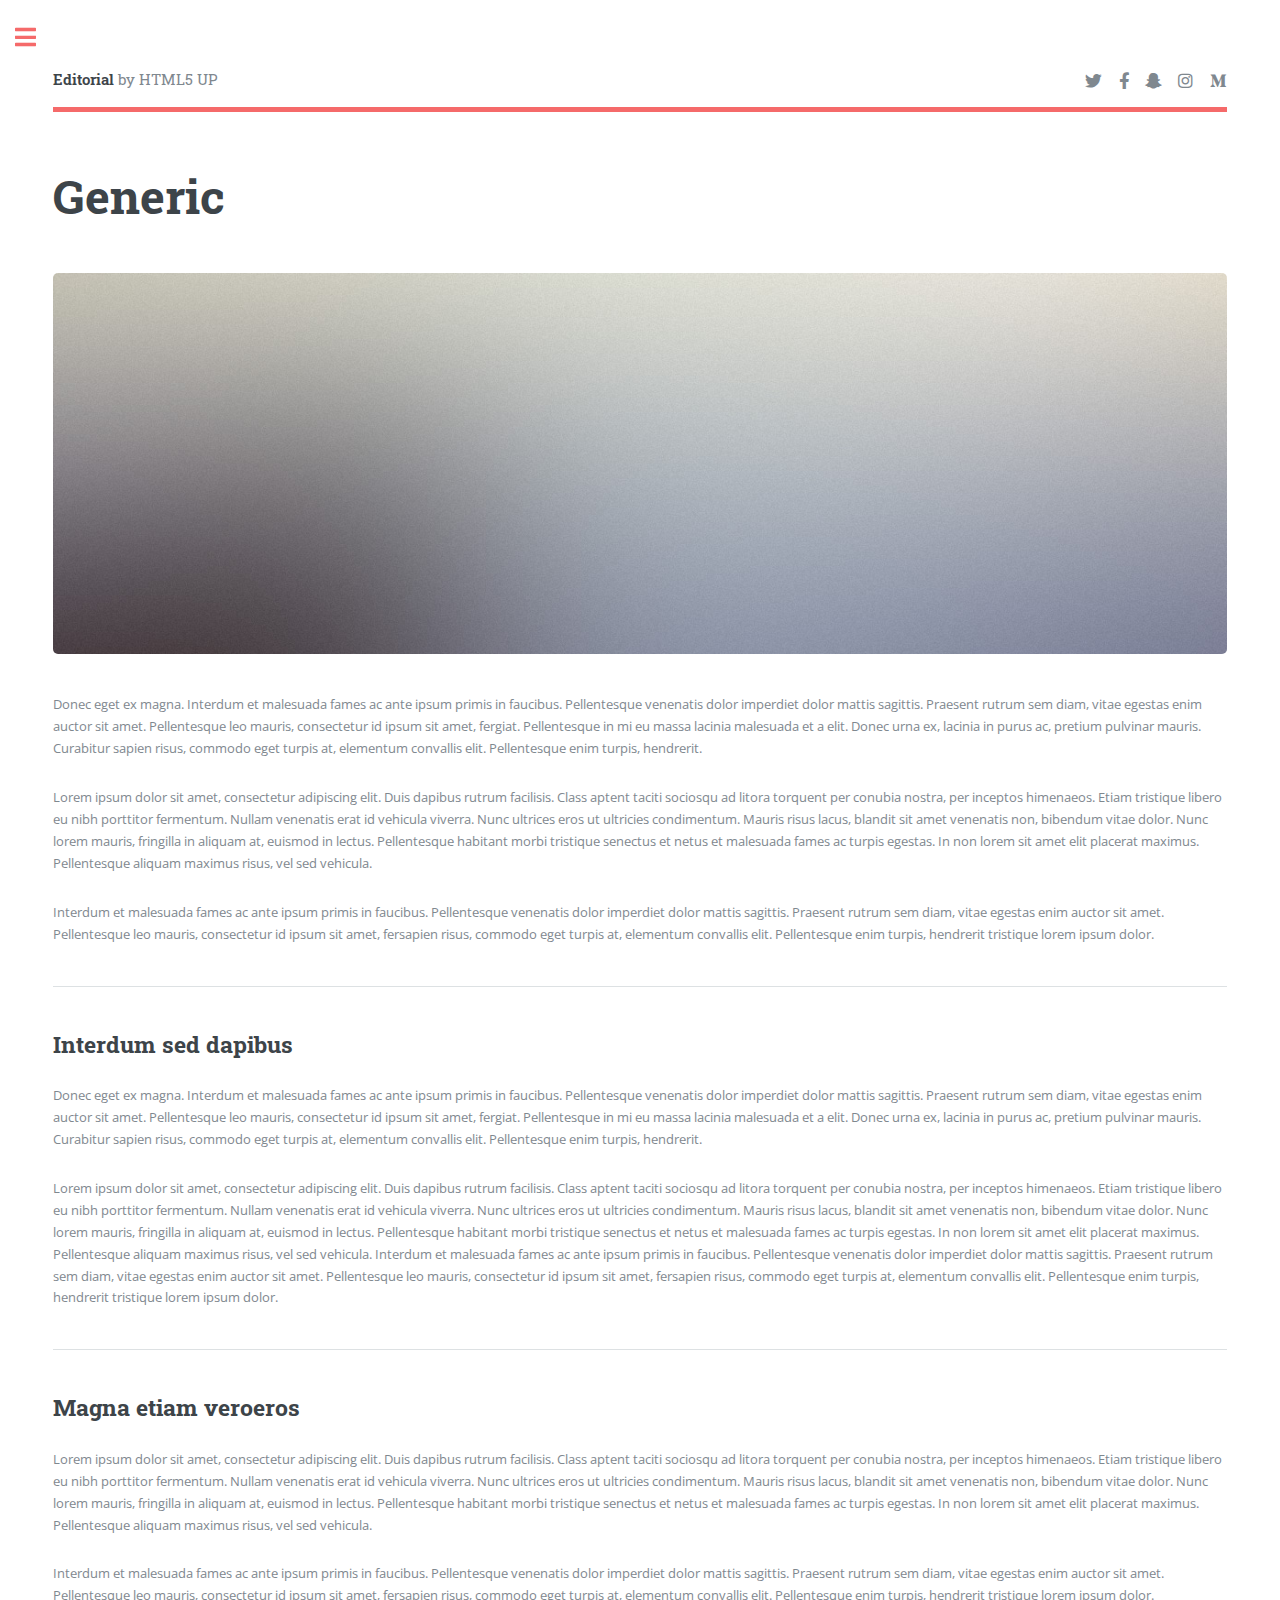
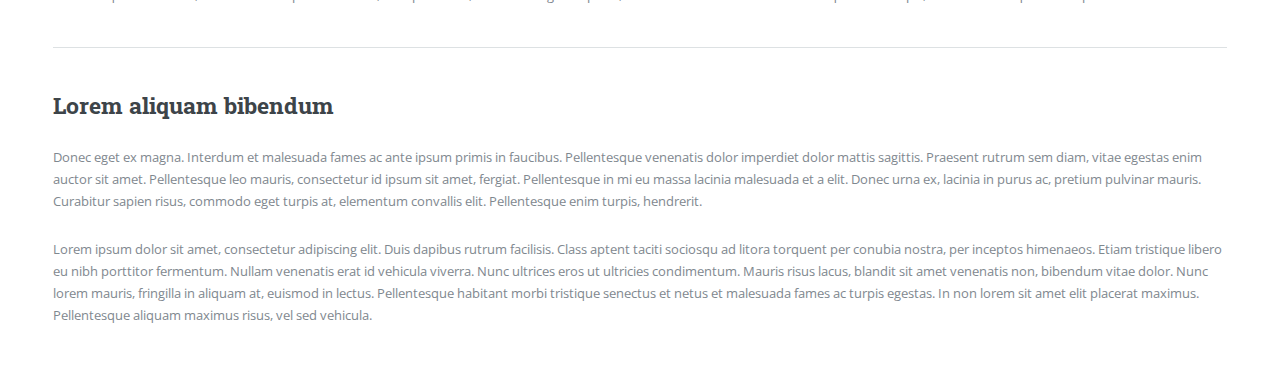
<file: generic.html>
<!DOCTYPE HTML>
<!--
	Editorial by HTML5 UP
	html5up.net | @ajlkn
	Free for personal and commercial use under the CCA 3.0 license (html5up.net/license)
-->
<html>
	<head>
		<title>Generic - Editorial by HTML5 UP</title>
		<meta charset="utf-8" />
		<meta name="viewport" content="width=device-width, initial-scale=1, user-scalable=no" />
		<link rel="stylesheet" href="assets/css/main.css" />
	</head>
	<body class="is-preload">

		<!-- Wrapper -->
			<div id="wrapper">

				<!-- Main -->
					<div id="main">
						<div class="inner">

							<!-- Header -->
								<header id="header">
									<a href="index.html" class="logo"><strong>Editorial</strong> by HTML5 UP</a>
									<ul class="icons">
										<li><a href="#" class="icon brands fa-twitter"><span class="label">Twitter</span></a></li>
										<li><a href="#" class="icon brands fa-facebook-f"><span class="label">Facebook</span></a></li>
										<li><a href="#" class="icon brands fa-snapchat-ghost"><span class="label">Snapchat</span></a></li>
										<li><a href="#" class="icon brands fa-instagram"><span class="label">Instagram</span></a></li>
										<li><a href="#" class="icon brands fa-medium-m"><span class="label">Medium</span></a></li>
									</ul>
								</header>

							<!-- Content -->
								<section>
									<header class="main">
										<h1>Generic</h1>
									</header>

									<span class="image main"><img src="images/pic11.jpg" alt="" /></span>

									<p>Donec eget ex magna. Interdum et malesuada fames ac ante ipsum primis in faucibus. Pellentesque venenatis dolor imperdiet dolor mattis sagittis. Praesent rutrum sem diam, vitae egestas enim auctor sit amet. Pellentesque leo mauris, consectetur id ipsum sit amet, fergiat. Pellentesque in mi eu massa lacinia malesuada et a elit. Donec urna ex, lacinia in purus ac, pretium pulvinar mauris. Curabitur sapien risus, commodo eget turpis at, elementum convallis elit. Pellentesque enim turpis, hendrerit.</p>
									<p>Lorem ipsum dolor sit amet, consectetur adipiscing elit. Duis dapibus rutrum facilisis. Class aptent taciti sociosqu ad litora torquent per conubia nostra, per inceptos himenaeos. Etiam tristique libero eu nibh porttitor fermentum. Nullam venenatis erat id vehicula viverra. Nunc ultrices eros ut ultricies condimentum. Mauris risus lacus, blandit sit amet venenatis non, bibendum vitae dolor. Nunc lorem mauris, fringilla in aliquam at, euismod in lectus. Pellentesque habitant morbi tristique senectus et netus et malesuada fames ac turpis egestas. In non lorem sit amet elit placerat maximus. Pellentesque aliquam maximus risus, vel sed vehicula.</p>
									<p>Interdum et malesuada fames ac ante ipsum primis in faucibus. Pellentesque venenatis dolor imperdiet dolor mattis sagittis. Praesent rutrum sem diam, vitae egestas enim auctor sit amet. Pellentesque leo mauris, consectetur id ipsum sit amet, fersapien risus, commodo eget turpis at, elementum convallis elit. Pellentesque enim turpis, hendrerit tristique lorem ipsum dolor.</p>

									<hr class="major" />

									<h2>Interdum sed dapibus</h2>
									<p>Donec eget ex magna. Interdum et malesuada fames ac ante ipsum primis in faucibus. Pellentesque venenatis dolor imperdiet dolor mattis sagittis. Praesent rutrum sem diam, vitae egestas enim auctor sit amet. Pellentesque leo mauris, consectetur id ipsum sit amet, fergiat. Pellentesque in mi eu massa lacinia malesuada et a elit. Donec urna ex, lacinia in purus ac, pretium pulvinar mauris. Curabitur sapien risus, commodo eget turpis at, elementum convallis elit. Pellentesque enim turpis, hendrerit.</p>
									<p>Lorem ipsum dolor sit amet, consectetur adipiscing elit. Duis dapibus rutrum facilisis. Class aptent taciti sociosqu ad litora torquent per conubia nostra, per inceptos himenaeos. Etiam tristique libero eu nibh porttitor fermentum. Nullam venenatis erat id vehicula viverra. Nunc ultrices eros ut ultricies condimentum. Mauris risus lacus, blandit sit amet venenatis non, bibendum vitae dolor. Nunc lorem mauris, fringilla in aliquam at, euismod in lectus. Pellentesque habitant morbi tristique senectus et netus et malesuada fames ac turpis egestas. In non lorem sit amet elit placerat maximus. Pellentesque aliquam maximus risus, vel sed vehicula. Interdum et malesuada fames ac ante ipsum primis in faucibus. Pellentesque venenatis dolor imperdiet dolor mattis sagittis. Praesent rutrum sem diam, vitae egestas enim auctor sit amet. Pellentesque leo mauris, consectetur id ipsum sit amet, fersapien risus, commodo eget turpis at, elementum convallis elit. Pellentesque enim turpis, hendrerit tristique lorem ipsum dolor.</p>

									<hr class="major" />

									<h2>Magna etiam veroeros</h2>
									<p>Lorem ipsum dolor sit amet, consectetur adipiscing elit. Duis dapibus rutrum facilisis. Class aptent taciti sociosqu ad litora torquent per conubia nostra, per inceptos himenaeos. Etiam tristique libero eu nibh porttitor fermentum. Nullam venenatis erat id vehicula viverra. Nunc ultrices eros ut ultricies condimentum. Mauris risus lacus, blandit sit amet venenatis non, bibendum vitae dolor. Nunc lorem mauris, fringilla in aliquam at, euismod in lectus. Pellentesque habitant morbi tristique senectus et netus et malesuada fames ac turpis egestas. In non lorem sit amet elit placerat maximus. Pellentesque aliquam maximus risus, vel sed vehicula.</p>
									<p>Interdum et malesuada fames ac ante ipsum primis in faucibus. Pellentesque venenatis dolor imperdiet dolor mattis sagittis. Praesent rutrum sem diam, vitae egestas enim auctor sit amet. Pellentesque leo mauris, consectetur id ipsum sit amet, fersapien risus, commodo eget turpis at, elementum convallis elit. Pellentesque enim turpis, hendrerit tristique lorem ipsum dolor.</p>

									<hr class="major" />

									<h2>Lorem aliquam bibendum</h2>
									<p>Donec eget ex magna. Interdum et malesuada fames ac ante ipsum primis in faucibus. Pellentesque venenatis dolor imperdiet dolor mattis sagittis. Praesent rutrum sem diam, vitae egestas enim auctor sit amet. Pellentesque leo mauris, consectetur id ipsum sit amet, fergiat. Pellentesque in mi eu massa lacinia malesuada et a elit. Donec urna ex, lacinia in purus ac, pretium pulvinar mauris. Curabitur sapien risus, commodo eget turpis at, elementum convallis elit. Pellentesque enim turpis, hendrerit.</p>
									<p>Lorem ipsum dolor sit amet, consectetur adipiscing elit. Duis dapibus rutrum facilisis. Class aptent taciti sociosqu ad litora torquent per conubia nostra, per inceptos himenaeos. Etiam tristique libero eu nibh porttitor fermentum. Nullam venenatis erat id vehicula viverra. Nunc ultrices eros ut ultricies condimentum. Mauris risus lacus, blandit sit amet venenatis non, bibendum vitae dolor. Nunc lorem mauris, fringilla in aliquam at, euismod in lectus. Pellentesque habitant morbi tristique senectus et netus et malesuada fames ac turpis egestas. In non lorem sit amet elit placerat maximus. Pellentesque aliquam maximus risus, vel sed vehicula.</p>

								</section>

						</div>
					</div>

				<!-- Sidebar -->
					<div id="sidebar">
						<div class="inner">

							<!-- Search -->
								<section id="search" class="alt">
									<form method="post" action="#">
										<input type="text" name="query" id="query" placeholder="Search" />
									</form>
								</section>

							<!-- Menu -->
								<nav id="menu">
									<header class="major">
										<h2>Menu</h2>
									</header>
									<ul>
										<li><a href="index.html">Homepage</a></li>
										<li><a href="generic.html">Generic</a></li>
										<li><a href="elements.html">Elements</a></li>
										<li>
											<span class="opener">Submenu</span>
											<ul>
												<li><a href="#">Lorem Dolor</a></li>
												<li><a href="#">Ipsum Adipiscing</a></li>
												<li><a href="#">Tempus Magna</a></li>
												<li><a href="#">Feugiat Veroeros</a></li>
											</ul>
										</li>
										<li><a href="#">Etiam Dolore</a></li>
										<li><a href="#">Adipiscing</a></li>
										<li>
											<span class="opener">Another Submenu</span>
											<ul>
												<li><a href="#">Lorem Dolor</a></li>
												<li><a href="#">Ipsum Adipiscing</a></li>
												<li><a href="#">Tempus Magna</a></li>
												<li><a href="#">Feugiat Veroeros</a></li>
											</ul>
										</li>
										<li><a href="#">Maximus Erat</a></li>
										<li><a href="#">Sapien Mauris</a></li>
										<li><a href="#">Amet Lacinia</a></li>
									</ul>
								</nav>

							<!-- Section -->
								<section>
									<header class="major">
										<h2>Ante interdum</h2>
									</header>
									<div class="mini-posts">
										<article>
											<a href="#" class="image"><img src="images/pic07.jpg" alt="" /></a>
											<p>Aenean ornare velit lacus, ac varius enim lorem ullamcorper dolore aliquam.</p>
										</article>
										<article>
											<a href="#" class="image"><img src="images/pic08.jpg" alt="" /></a>
											<p>Aenean ornare velit lacus, ac varius enim lorem ullamcorper dolore aliquam.</p>
										</article>
										<article>
											<a href="#" class="image"><img src="images/pic09.jpg" alt="" /></a>
											<p>Aenean ornare velit lacus, ac varius enim lorem ullamcorper dolore aliquam.</p>
										</article>
									</div>
									<ul class="actions">
										<li><a href="#" class="button">More</a></li>
									</ul>
								</section>

							<!-- Section -->
								<section>
									<header class="major">
										<h2>Get in touch</h2>
									</header>
									<p>Sed varius enim lorem ullamcorper dolore aliquam aenean ornare velit lacus, ac varius enim lorem ullamcorper dolore. Proin sed aliquam facilisis ante interdum. Sed nulla amet lorem feugiat tempus aliquam.</p>
									<ul class="contact">
										<li class="icon solid fa-envelope"><a href="#">information@untitled.tld</a></li>
										<li class="icon solid fa-phone">(000) 000-0000</li>
										<li class="icon solid fa-home">1234 Somewhere Road #8254<br />
										Nashville, TN 00000-0000</li>
									</ul>
								</section>

							<!-- Footer -->
								<footer id="footer">
									<p class="copyright">&copy; Untitled. All rights reserved. Demo Images: <a href="https://unsplash.com">Unsplash</a>. Design: <a href="https://html5up.net">HTML5 UP</a>.</p>
								</footer>

						</div>
					</div>

			</div>

		<!-- Scripts -->
			<script src="assets/js/jquery.min.js"></script>
			<script src="assets/js/browser.min.js"></script>
			<script src="assets/js/breakpoints.min.js"></script>
			<script src="assets/js/util.js"></script>
			<script src="assets/js/main.js"></script>

	</body>
</html>
</file>
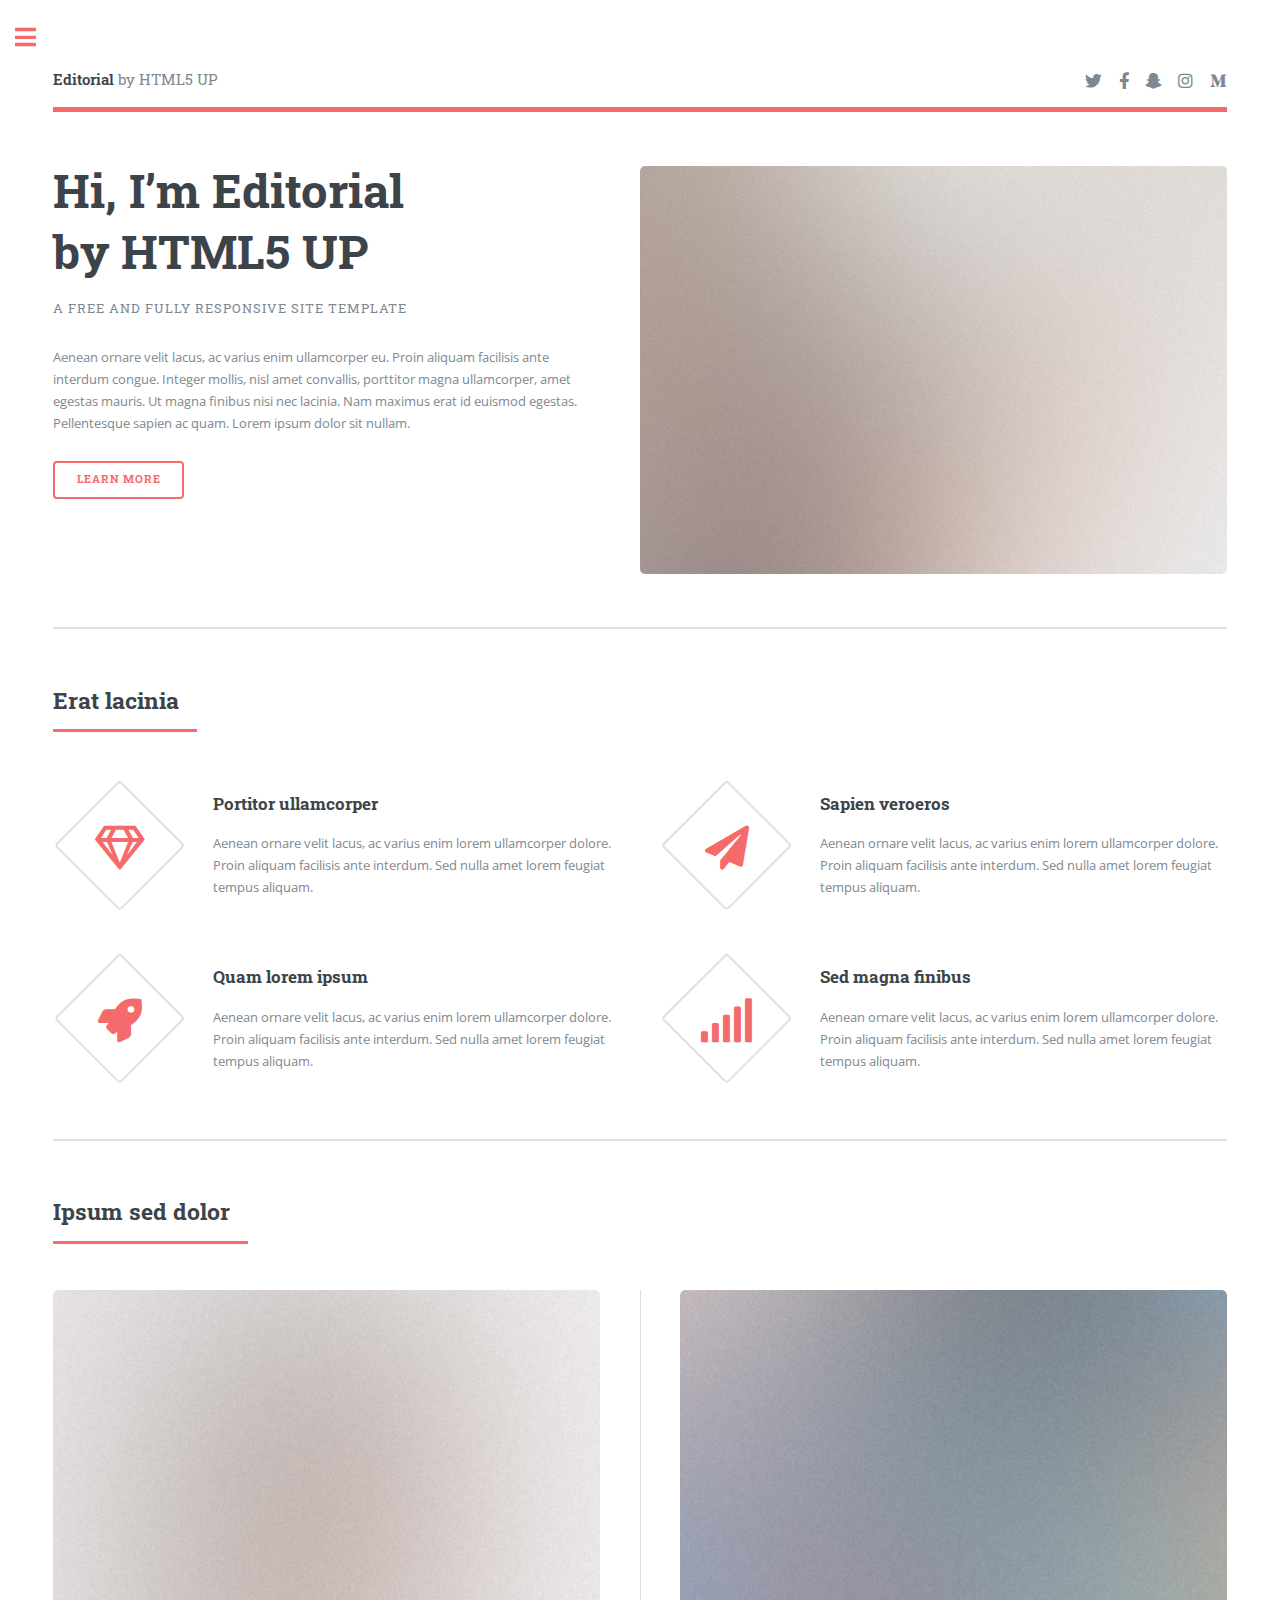
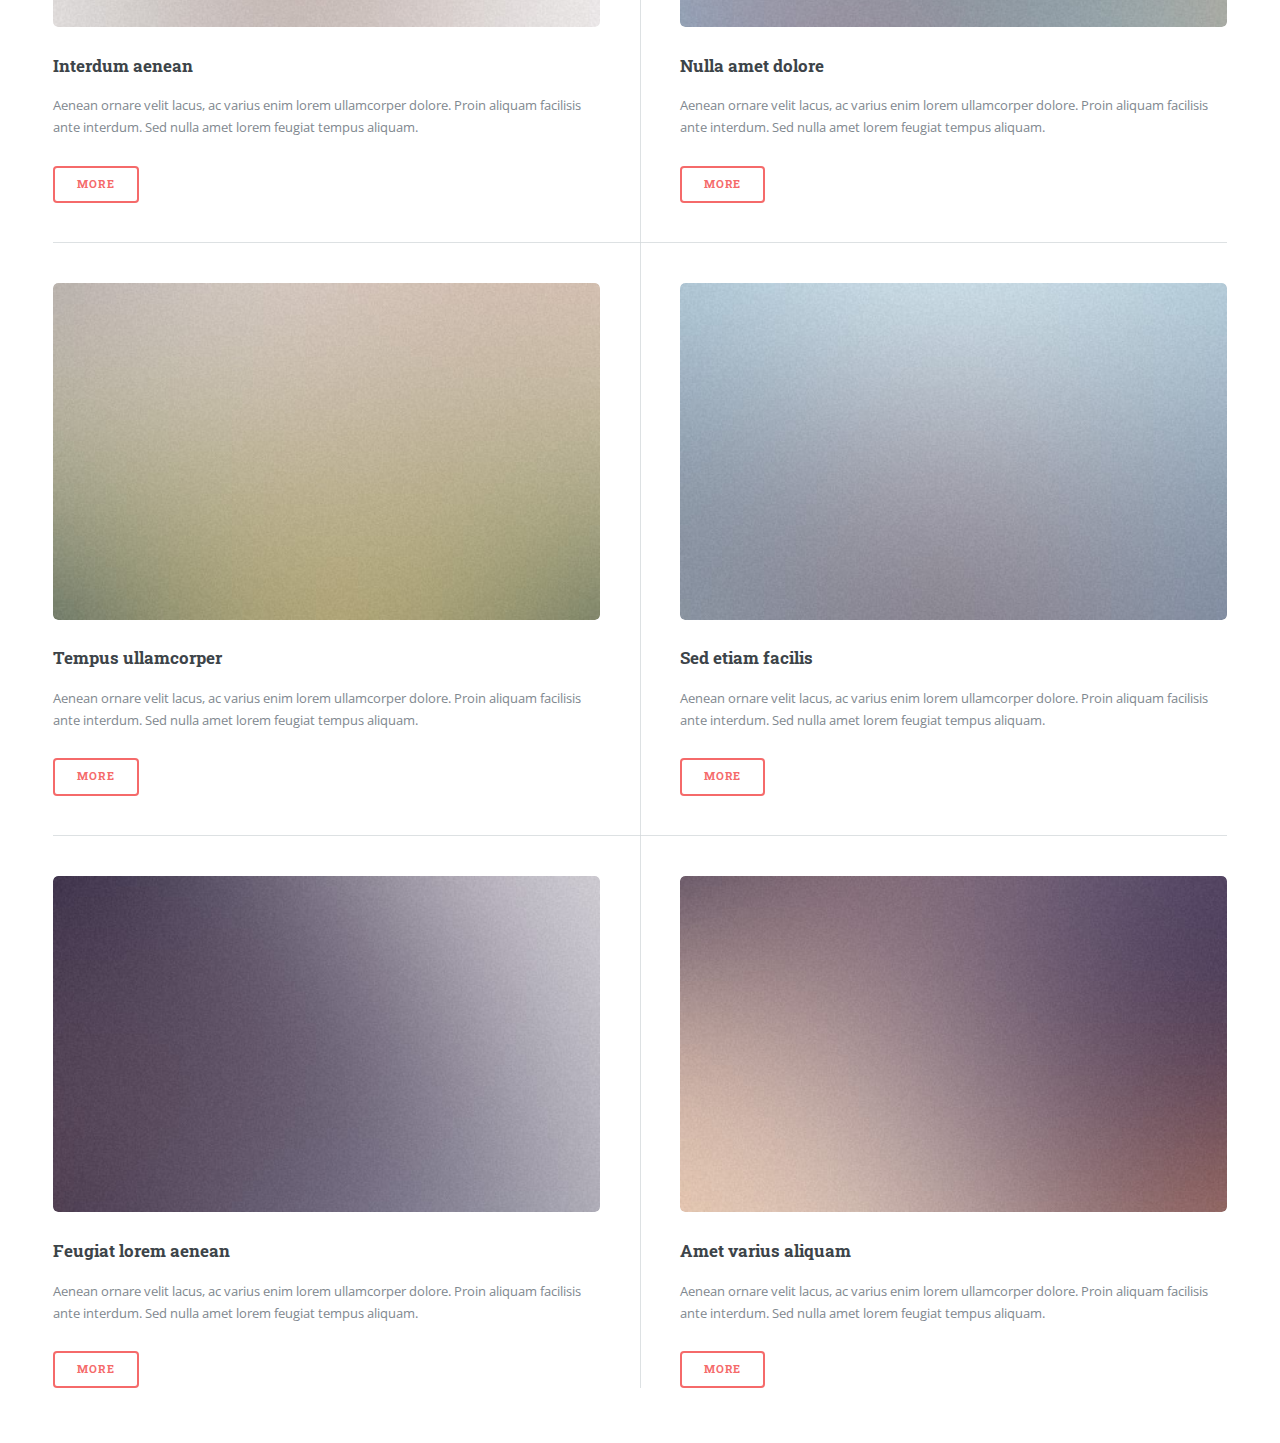
<file: index1.html>
<!DOCTYPE HTML>
<!--
	Editorial by HTML5 UP
	html5up.net | @ajlkn
	Free for personal and commercial use under the CCA 3.0 license (html5up.net/license)
-->
<html>
	<head>
		<title>Editorial by HTML5 UP</title>
		<meta charset="utf-8" />
		<meta name="viewport" content="width=device-width, initial-scale=1, user-scalable=no" />
		<link rel="stylesheet" href="assets/css/main.css" />
	</head>
	<body class="is-preload">

		<!-- Wrapper -->
			<div id="wrapper">

				<!-- Main -->
					<div id="main">
						<div class="inner">

							<!-- Header -->
								<header id="header">
									<a href="index.html" class="logo"><strong>Editorial</strong> by HTML5 UP</a>
									<ul class="icons">
										<li><a href="#" class="icon brands fa-twitter"><span class="label">Twitter</span></a></li>
										<li><a href="#" class="icon brands fa-facebook-f"><span class="label">Facebook</span></a></li>
										<li><a href="#" class="icon brands fa-snapchat-ghost"><span class="label">Snapchat</span></a></li>
										<li><a href="#" class="icon brands fa-instagram"><span class="label">Instagram</span></a></li>
										<li><a href="#" class="icon brands fa-medium-m"><span class="label">Medium</span></a></li>
									</ul>
								</header>

							<!-- Banner -->
								<section id="banner">
									<div class="content">
										<header>
											<h1>Hi, I’m Editorial<br />
											by HTML5 UP</h1>
											<p>A free and fully responsive site template</p>
										</header>
										<p>Aenean ornare velit lacus, ac varius enim ullamcorper eu. Proin aliquam facilisis ante interdum congue. Integer mollis, nisl amet convallis, porttitor magna ullamcorper, amet egestas mauris. Ut magna finibus nisi nec lacinia. Nam maximus erat id euismod egestas. Pellentesque sapien ac quam. Lorem ipsum dolor sit nullam.</p>
										<ul class="actions">
											<li><a href="#" class="button big">Learn More</a></li>
										</ul>
									</div>
									<span class="image object">
										<img src="images/pic10.jpg" alt="" />
									</span>
								</section>

							<!-- Section -->
								<section>
									<header class="major">
										<h2>Erat lacinia</h2>
									</header>
									<div class="features">
										<article>
											<span class="icon fa-gem"></span>
											<div class="content">
												<h3>Portitor ullamcorper</h3>
												<p>Aenean ornare velit lacus, ac varius enim lorem ullamcorper dolore. Proin aliquam facilisis ante interdum. Sed nulla amet lorem feugiat tempus aliquam.</p>
											</div>
										</article>
										<article>
											<span class="icon solid fa-paper-plane"></span>
											<div class="content">
												<h3>Sapien veroeros</h3>
												<p>Aenean ornare velit lacus, ac varius enim lorem ullamcorper dolore. Proin aliquam facilisis ante interdum. Sed nulla amet lorem feugiat tempus aliquam.</p>
											</div>
										</article>
										<article>
											<span class="icon solid fa-rocket"></span>
											<div class="content">
												<h3>Quam lorem ipsum</h3>
												<p>Aenean ornare velit lacus, ac varius enim lorem ullamcorper dolore. Proin aliquam facilisis ante interdum. Sed nulla amet lorem feugiat tempus aliquam.</p>
											</div>
										</article>
										<article>
											<span class="icon solid fa-signal"></span>
											<div class="content">
												<h3>Sed magna finibus</h3>
												<p>Aenean ornare velit lacus, ac varius enim lorem ullamcorper dolore. Proin aliquam facilisis ante interdum. Sed nulla amet lorem feugiat tempus aliquam.</p>
											</div>
										</article>
									</div>
								</section>

							<!-- Section -->
								<section>
									<header class="major">
										<h2>Ipsum sed dolor</h2>
									</header>
									<div class="posts">
										<article>
											<a href="#" class="image"><img src="images/pic01.jpg" alt="" /></a>
											<h3>Interdum aenean</h3>
											<p>Aenean ornare velit lacus, ac varius enim lorem ullamcorper dolore. Proin aliquam facilisis ante interdum. Sed nulla amet lorem feugiat tempus aliquam.</p>
											<ul class="actions">
												<li><a href="#" class="button">More</a></li>
											</ul>
										</article>
										<article>
											<a href="#" class="image"><img src="images/pic02.jpg" alt="" /></a>
											<h3>Nulla amet dolore</h3>
											<p>Aenean ornare velit lacus, ac varius enim lorem ullamcorper dolore. Proin aliquam facilisis ante interdum. Sed nulla amet lorem feugiat tempus aliquam.</p>
											<ul class="actions">
												<li><a href="#" class="button">More</a></li>
											</ul>
										</article>
										<article>
											<a href="#" class="image"><img src="images/pic03.jpg" alt="" /></a>
											<h3>Tempus ullamcorper</h3>
											<p>Aenean ornare velit lacus, ac varius enim lorem ullamcorper dolore. Proin aliquam facilisis ante interdum. Sed nulla amet lorem feugiat tempus aliquam.</p>
											<ul class="actions">
												<li><a href="#" class="button">More</a></li>
											</ul>
										</article>
										<article>
											<a href="#" class="image"><img src="images/pic04.jpg" alt="" /></a>
											<h3>Sed etiam facilis</h3>
											<p>Aenean ornare velit lacus, ac varius enim lorem ullamcorper dolore. Proin aliquam facilisis ante interdum. Sed nulla amet lorem feugiat tempus aliquam.</p>
											<ul class="actions">
												<li><a href="#" class="button">More</a></li>
											</ul>
										</article>
										<article>
											<a href="#" class="image"><img src="images/pic05.jpg" alt="" /></a>
											<h3>Feugiat lorem aenean</h3>
											<p>Aenean ornare velit lacus, ac varius enim lorem ullamcorper dolore. Proin aliquam facilisis ante interdum. Sed nulla amet lorem feugiat tempus aliquam.</p>
											<ul class="actions">
												<li><a href="#" class="button">More</a></li>
											</ul>
										</article>
										<article>
											<a href="#" class="image"><img src="images/pic06.jpg" alt="" /></a>
											<h3>Amet varius aliquam</h3>
											<p>Aenean ornare velit lacus, ac varius enim lorem ullamcorper dolore. Proin aliquam facilisis ante interdum. Sed nulla amet lorem feugiat tempus aliquam.</p>
											<ul class="actions">
												<li><a href="#" class="button">More</a></li>
											</ul>
										</article>
									</div>
								</section>

						</div>
					</div>

				<!-- Sidebar -->
					<div id="sidebar">
						<div class="inner">

							<!-- Search -->
								<section id="search" class="alt">
									<form method="post" action="#">
										<input type="text" name="query" id="query" placeholder="Search" />
									</form>
								</section>

							<!-- Menu -->
								<nav id="menu">
									<header class="major">
										<h2>Menu</h2>
									</header>
									<ul>
										<li><a href="index.html">Homepage</a></li>
										<li><a href="generic.html">Generic</a></li>
										<li><a href="elements.html">Elements</a></li>
										<li>
											<span class="opener">Submenu</span>
											<ul>
												<li><a href="#">Lorem Dolor</a></li>
												<li><a href="#">Ipsum Adipiscing</a></li>
												<li><a href="#">Tempus Magna</a></li>
												<li><a href="#">Feugiat Veroeros</a></li>
											</ul>
										</li>
										<li><a href="#">Etiam Dolore</a></li>
										<li><a href="#">Adipiscing</a></li>
										<li>
											<span class="opener">Another Submenu</span>
											<ul>
												<li><a href="#">Lorem Dolor</a></li>
												<li><a href="#">Ipsum Adipiscing</a></li>
												<li><a href="#">Tempus Magna</a></li>
												<li><a href="#">Feugiat Veroeros</a></li>
											</ul>
										</li>
										<li><a href="#">Maximus Erat</a></li>
										<li><a href="#">Sapien Mauris</a></li>
										<li><a href="#">Amet Lacinia</a></li>
									</ul>
								</nav>

							<!-- Section -->
								<section>
									<header class="major">
										<h2>Ante interdum</h2>
									</header>
									<div class="mini-posts">
										<article>
											<a href="#" class="image"><img src="images/pic07.jpg" alt="" /></a>
											<p>Aenean ornare velit lacus, ac varius enim lorem ullamcorper dolore aliquam.</p>
										</article>
										<article>
											<a href="#" class="image"><img src="images/pic08.jpg" alt="" /></a>
											<p>Aenean ornare velit lacus, ac varius enim lorem ullamcorper dolore aliquam.</p>
										</article>
										<article>
											<a href="#" class="image"><img src="images/pic09.jpg" alt="" /></a>
											<p>Aenean ornare velit lacus, ac varius enim lorem ullamcorper dolore aliquam.</p>
										</article>
									</div>
									<ul class="actions">
										<li><a href="#" class="button">More</a></li>
									</ul>
								</section>

							<!-- Section -->
								<section>
									<header class="major">
										<h2>Get in touch</h2>
									</header>
									<p>Sed varius enim lorem ullamcorper dolore aliquam aenean ornare velit lacus, ac varius enim lorem ullamcorper dolore. Proin sed aliquam facilisis ante interdum. Sed nulla amet lorem feugiat tempus aliquam.</p>
									<ul class="contact">
										<li class="icon solid fa-envelope"><a href="#">information@untitled.tld</a></li>
										<li class="icon solid fa-phone">(000) 000-0000</li>
										<li class="icon solid fa-home">1234 Somewhere Road #8254<br />
										Nashville, TN 00000-0000</li>
									</ul>
								</section>

							<!-- Footer -->
								<footer id="footer">
									<p class="copyright">&copy; Untitled. All rights reserved. Demo Images: <a href="https://unsplash.com">Unsplash</a>. Design: <a href="https://html5up.net">HTML5 UP</a>.</p>
								</footer>

						</div>
					</div>

			</div>

		<!-- Scripts -->
			<script src="assets/js/jquery.min.js"></script>
			<script src="assets/js/browser.min.js"></script>
			<script src="assets/js/breakpoints.min.js"></script>
			<script src="assets/js/util.js"></script>
			<script src="assets/js/main.js"></script>

	</body>
</html>
</file>
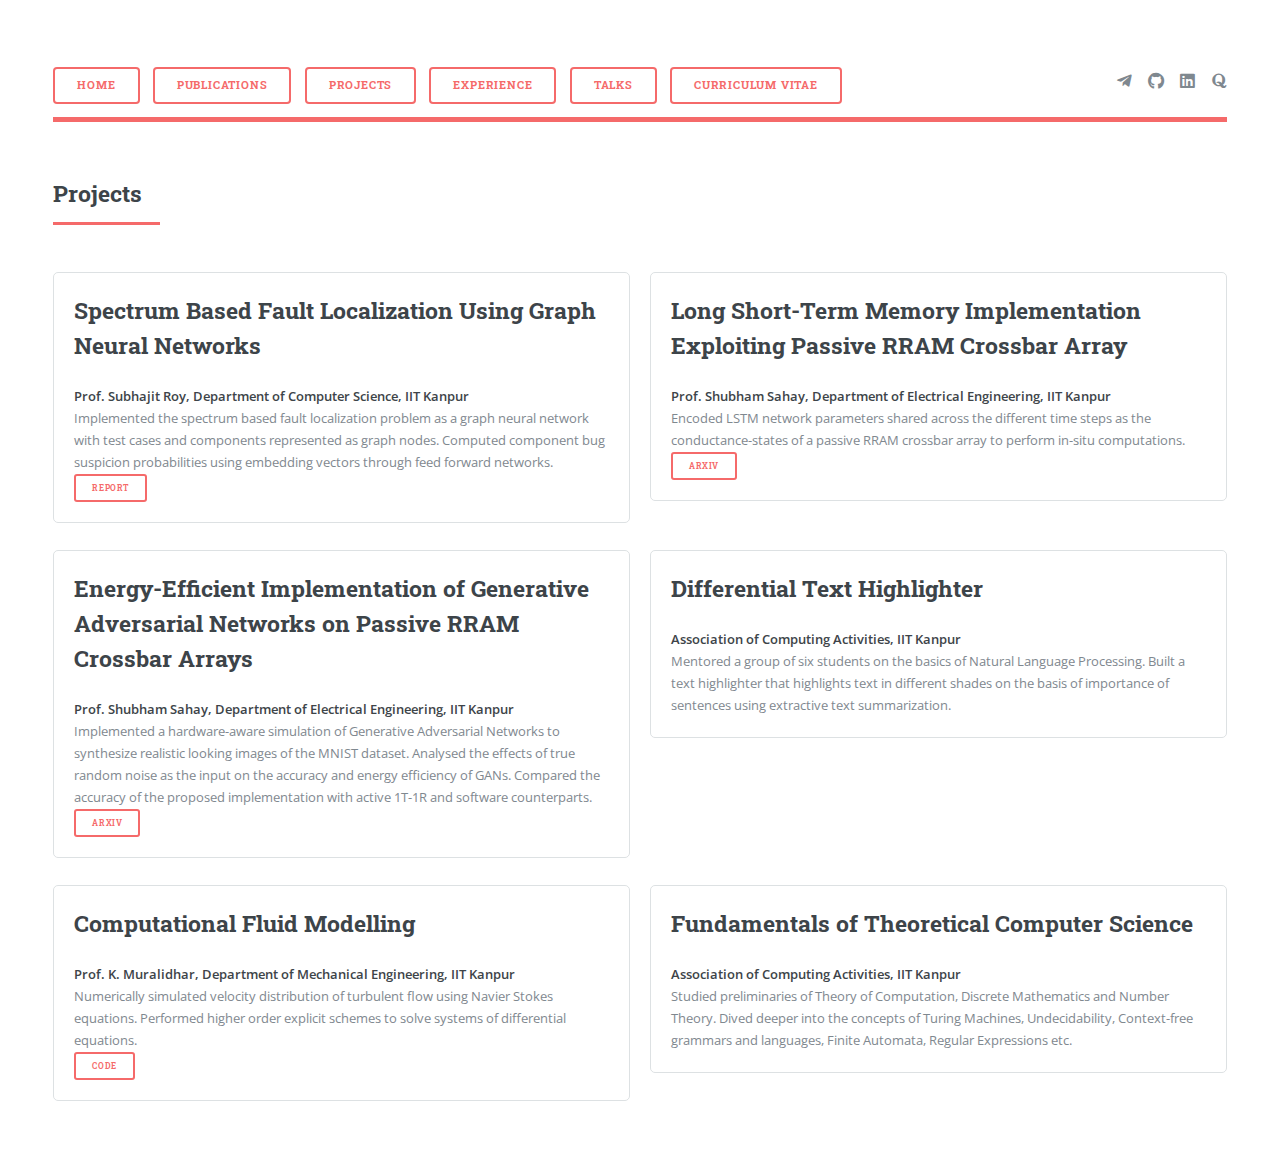
<file: projects.html>
<!DOCTYPE HTML>
<!--
	Editorial by HTML5 UP
	html5up.net | @ajlkn
	Free for personal and commercial use under the CCA 3.0 license (html5up.net/license)
-->
<html>
	<head>
		<title>Vruksha</title>
		<meta charset="utf-8" />
		<meta name="viewport" content="width=device-width, initial-scale=1, user-scalable=no" />
		<link rel="stylesheet" href="assets/css/main.css" />
	</head>
	<body class="is-preload">

		<!-- Wrapper -->
			<div id="wrapper">

				<!-- Main -->
					<div id="main">
						<div class="inner">

							<!-- Header -->
								<header id="header">
									<ul class="actions">
										<li><a href="index.html" class="button big">Home</a></li>
										<li><a href="publications.html" class="button big">Publications</a></li>
										<li><a href="projects.html" class="button big">Projects</a></li>
										<li><a href="experience.html" class="button big">Experience</a></li>
										<li><a href="talks.html" class="button big">Talks</a></li>
										<li><a href="images/cv.pdf" class="button big">Curriculum Vitae</a></li>
										
											
		
									</ul>
									<ul class="icons">
										<li><a href="mail to:honeynikam3141@gmail.com" class="icon brands fa-telegram-plane"><span class="label">iitkmail</span></a></li>
										<li><a href="https://github.com/vrukshanikam" class="icon brands fa-github"><span class="label">github</span></a></li>
										<li><a href="https://www.linkedin.com/in/vruksha-nikam-32716a181/" class="icon brands fa-linkedin"><span class="label">linkedin</span></a></li>	
										<li><a href="https://www.quora.com/profile/Vruksha-Nikam" class="icon brands fa-quora"><span class="label">quora</span></a></li>
										
									</ul>
								</header>


							
		<!-- Content -->
						<section>
							<header class="major">
							<h2>Projects</h2>
							</header>
							
							<div class="row">
									<div class="col-6 col-12-small">
									<div class="box">
									<h2>Spectrum Based Fault Localization Using Graph Neural Networks </h2>
									<p><b>Prof. Subhajit Roy, Department of Computer Science, IIT Kanpur</b>
									<br>Implemented the spectrum based fault localization problem as a graph neural network with test cases and components represented as graph nodes. Computed component bug suspicion probabilities using embedding vectors through feed forward networks.<br><a href="images/UGP_report.pdf" class="button small">report</a></p>
									
									</div>
								</div>
								
								<div class="col-6 col-12-small">
									<div class="box">
									<h2>Long Short-Term Memory Implementation Exploiting Passive RRAM Crossbar Array </h2>
									<p><b>Prof. Shubham Sahay, Department of Electrical Engineering, IIT Kanpur</b>
									<br>Encoded LSTM network parameters shared across the different time steps as the conductance-states of a passive RRAM crossbar array to perform in-situ computations.<br><a href="https://arxiv.org/abs/2111.04588" class="button small">arXiv</a></p>
									
									</div>
								</div>
								
								
								<div class="col-6 col-12-small">
									<div class="box">
									<h2>Energy-Efficient Implementation of Generative Adversarial Networks on Passive RRAM Crossbar Arrays </h2>
									<p><b>Prof. Shubham Sahay, Department of Electrical Engineering, IIT Kanpur</b>
									<br>Implemented a hardware-aware simulation of Generative Adversarial Networks to synthesize realistic looking images of the MNIST dataset. Analysed the effects of true random noise as the input on the accuracy and energy efficiency of GANs. Compared the accuracy of the proposed implementation with active 1T-1R and software counterparts.<br><a href="https://arxiv.org/abs/2111.14484" class="button small">arXiv</a></p>
									
									</div>
								</div>
								
								
									<div class="col-6 col-12-small">
									<div class="box">
									<h2>Differential Text Highlighter</h2>
									<p><b>Association of Computing Activities, IIT Kanpur</b>
									<br>Mentored a group of six students on the basics of Natural Language Processing. Built a text highlighter that highlights text in different shades on the basis of importance of sentences using
		extractive text summarization.</p>
									</div>
								</div>
								
								
								<div class="col-6 col-12-small">
								<div class="box">
								<h2>Computational Fluid Modelling</h2>
								<p><b>Prof. K. Muralidhar, Department of Mechanical Engineering, IIT Kanpur</b>
								<br>Numerically simulated velocity distribution of turbulent flow using Navier Stokes equations. Performed higher order explicit schemes to solve systems of differential equations. <br><a href="https://github.com/vrukshanikam/CFD" class="button small">code</a></p>
								</div>
								</div>
								
								<!-- Break -->
								<div class="col-6 col-12-small">
								<div class="box">
								<h2>Fundamentals of Theoretical Computer Science</h2>
								<p><b>Association of Computing Activities, IIT Kanpur</b>
								<br>Studied preliminaries of Theory of Computation, Discrete Mathematics and Number Theory. Dived deeper into the concepts of Turing Machines, Undecidability, Context-free grammars and languages, Finite Automata, Regular Expressions etc.</p>
								</div>
								</div>
										
							</div>
						</section>

		<!-- Scripts -->
			<script src="assets/js/jquery.min.js"></script>
			<script src="assets/js/browser.min.js"></script>
			<script src="assets/js/breakpoints.min.js"></script>
			<script src="assets/js/util.js"></script>
			<script src="assets/js/main.js"></script>

	</body>
</html>
</file>
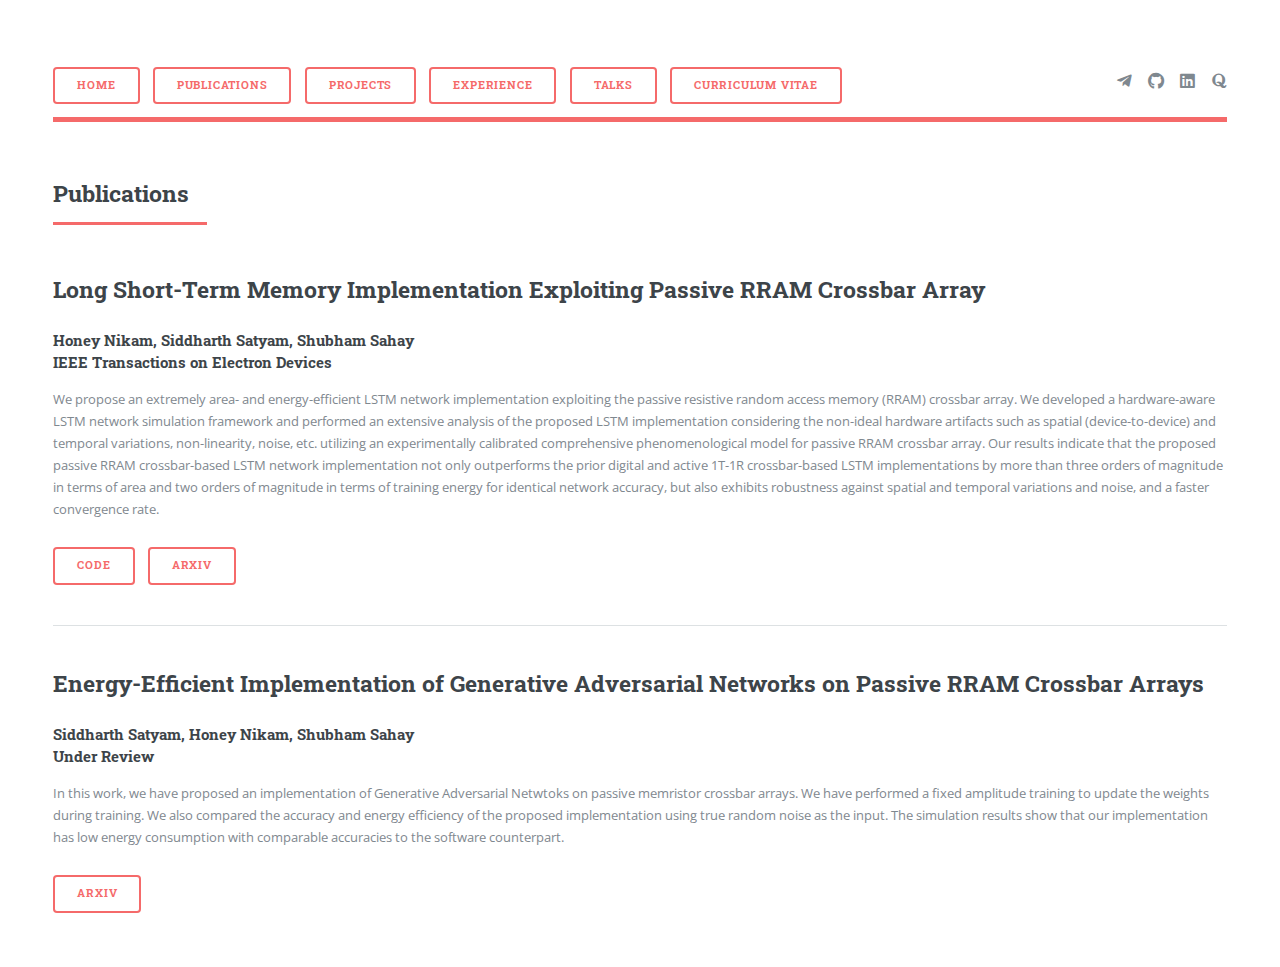
<file: publications.html>
<!DOCTYPE HTML>
<!--
	Editorial by HTML5 UP
	html5up.net | @ajlkn
	Free for personal and commercial use under the CCA 3.0 license (html5up.net/license)
-->
<html>
	<head>
		<title>Vruksha</title>
		<meta charset="utf-8" />
		<meta name="viewport" content="width=device-width, initial-scale=1, user-scalable=no" />
		<link rel="stylesheet" href="assets/css/main.css" />
	</head>
	<body class="is-preload">

		<!-- Wrapper -->
			<div id="wrapper">

				<!-- Main -->
					<div id="main">
						<div class="inner">

							<!-- Header -->
								<header id="header">
									<ul class="actions">
										<li><a href="index.html" class="button big">Home</a></li>
										<li><a href="publications.html" class="button big">Publications</a></li>
										<li><a href="projects.html" class="button big">Projects</a></li>
										<li><a href="experience.html" class="button big">Experience</a></li>
										<li><a href="talks.html" class="button big">Talks</a></li>
										<li><a href="images/cv.pdf" class="button big">Curriculum Vitae</a></li>
										
											
		
									</ul>
									<ul class="icons">
										<li><a href="mailto:honeynikam3141@gmail.com" class="icon brands fa-telegram-plane"><span class="label">iitkmail</span></a></li>
										<li><a href="https://github.com/vrukshanikam" class="icon brands fa-github"><span class="label">github</span></a></li>
										<li><a href="https://www.linkedin.com/in/vruksha-nikam-32716a181/" class="icon brands fa-linkedin"><span class="label">linkedin</span></a></li>	
										<li><a href="https://www.quora.com/profile/Vruksha-Nikam" class="icon brands fa-quora"><span class="label">quora</span></a></li>
										
									</ul>
								</header>


							<!-- Content -->
								<section>
									<header class="major">
										<h2>Publications</h2>
									</header>

									<h2>Long Short-Term Memory Implementation Exploiting Passive RRAM Crossbar Array</h2>
									<h4>Honey Nikam, Siddharth Satyam, Shubham Sahay<br>IEEE Transactions on Electron Devices</h4>
									<p>We propose an extremely area- and energy-efficient LSTM network implementation exploiting the passive resistive random access memory (RRAM) crossbar array. We developed a hardware-aware LSTM network simulation framework and performed an extensive analysis of the proposed LSTM implementation considering the non-ideal hardware artifacts such as spatial (device-to-device) and temporal variations, non-linearity, noise, etc. utilizing an experimentally calibrated comprehensive phenomenological model for passive RRAM crossbar array. Our results indicate that the proposed passive RRAM crossbar-based LSTM network implementation not only outperforms the prior digital and active 1T-1R crossbar-based LSTM implementations by more than three orders of magnitude in terms of area and two orders of magnitude in terms of training energy for identical network accuracy, but also exhibits robustness against spatial and temporal variations and noise, and a faster convergence rate. </p>
									<ul class="actions">
										<li><a href="https://github.com/vrukshanikam/memRNN" class="button">code</a></li>
										<li><a href="https://arxiv.org/abs/2111.04588" class="button">arXiv</a></li>
									</ul>
									<hr class="major" />

									<h2>Energy-Efficient Implementation of Generative Adversarial Networks on Passive RRAM Crossbar Arrays</h2>
									<h4>Siddharth Satyam, Honey Nikam, Shubham Sahay<br>Under Review</h4>
									<p>In this work, we have proposed an implementation of Generative Adversarial Netwtoks on passive memristor crossbar arrays. We have performed a fixed amplitude training to update the weights during training. We also compared the accuracy and energy efficiency of the proposed implementation using true random noise as the input. The simulation results show that our implementation has low energy consumption with comparable accuracies to the software counterpart.</p>
									<ul class="actions">
										<li><a href="https://arxiv.org/abs/2111.14484" class="button">arXiv</a></li>
									</ul>
									
								</section>

						</div>
					</div>

				

		<!-- Scripts -->
			<script src="assets/js/jquery.min.js"></script>
			<script src="assets/js/browser.min.js"></script>
			<script src="assets/js/breakpoints.min.js"></script>
			<script src="assets/js/util.js"></script>
			<script src="assets/js/main.js"></script>

	</body>
</html>
</file>
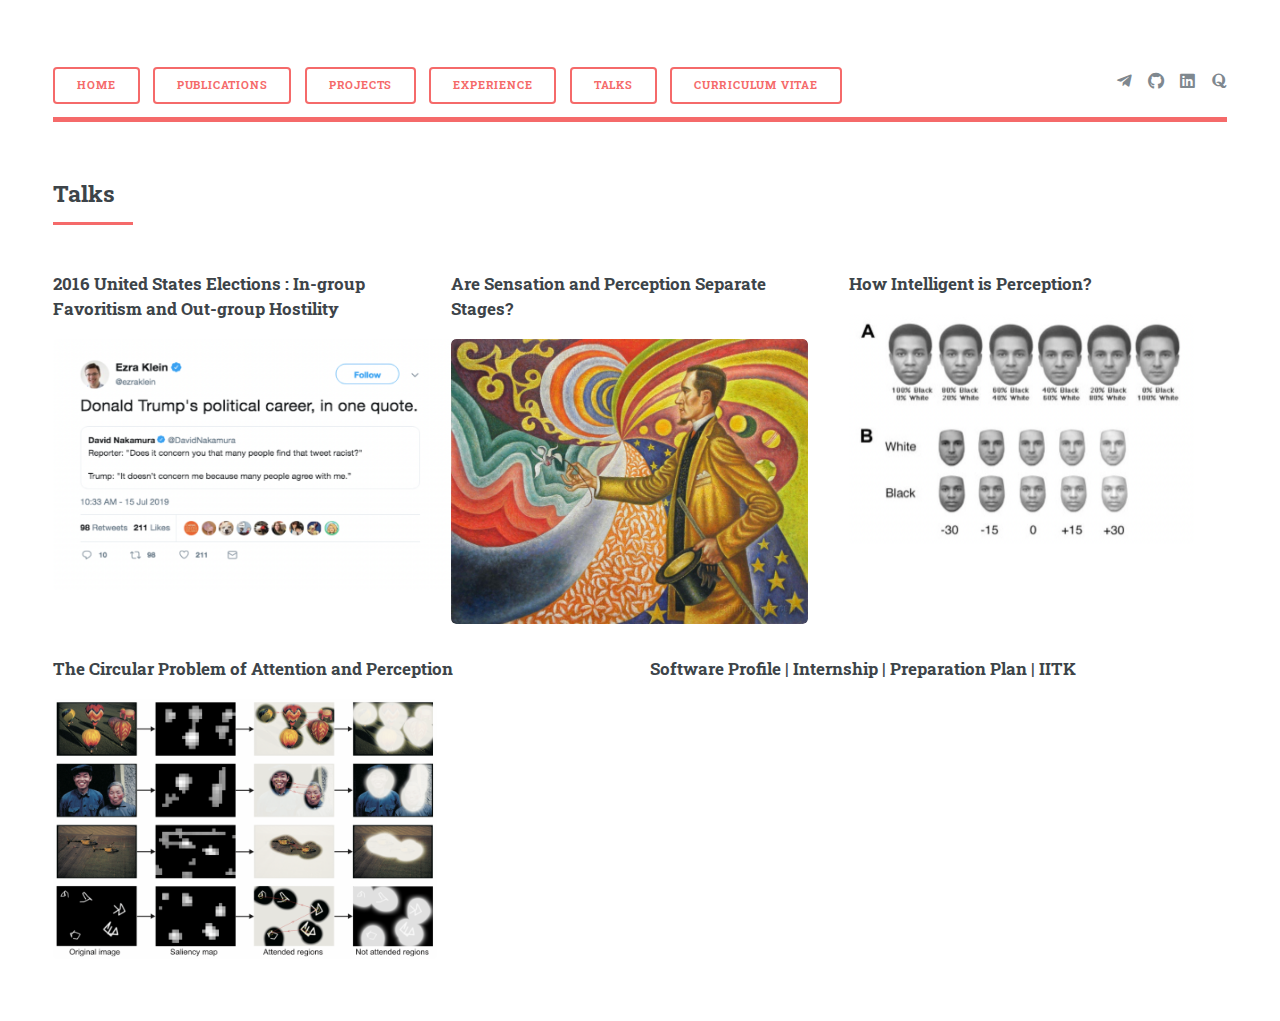
<file: talks.html>
<!DOCTYPE HTML>
<!--
	Editorial by HTML5 UP
	html5up.net | @ajlkn
	Free for personal and commercial use under the CCA 3.0 license (html5up.net/license)
-->
<html>
	<head>
		<title>Vruksha</title>
		<meta charset="utf-8" />
		<meta name="viewport" content="width=device-width, initial-scale=1, user-scalable=no" />
		<link rel="stylesheet" href="assets/css/main.css" />
	</head>
	<body class="is-preload">

		<!-- Wrapper -->
			<div id="wrapper">

				<!-- Main -->
					<div id="main">
						<div class="inner">

							<!-- Header -->
								<header id="header">
									<ul class="actions">
										<li><a href="index.html" class="button big">Home</a></li>
										<li><a href="publications.html" class="button big">Publications</a></li>
										<li><a href="projects.html" class="button big">Projects</a></li>
										<li><a href="experience.html" class="button big">Experience</a></li>
										<li><a href="talks.html" class="button big">Talks</a></li>
										<li><a href="images/cv.pdf" class="button big">Curriculum Vitae</a></li>
										
											
		
									</ul>
									<ul class="icons">
										<li><a href="mailto:honeynikam3141@gmail.com" class="icon brands fa-telegram-plane"><span class="label">iitkmail</span></a></li>
										<li><a href="https://github.com/vrukshanikam" class="icon brands fa-github"><span class="label">github</span></a></li>
										<li><a href="https://www.linkedin.com/in/vruksha-nikam-32716a181/" class="icon brands fa-linkedin"><span class="label">linkedin</span></a></li>	
										<li><a href="https://www.quora.com/profile/Vruksha-Nikam" class="icon brands fa-quora"><span class="label">quora</span></a></li>
										
									</ul>
								</header>
							<section>
							<header class="major">
							<h2>Talks</h2>
							</header>
							
							<div class="row">
								<div class="col-4 col-12-medium">
								<h3>2016 United States Elections : In-group Favoritism and Out-group Hostility</h3>
								<p><a href="https://vrukshanikam.github.io/images/2016USElections.pdf" class="image"><img src="images/trump.png" alt=""   width="402" height="251.5"/></a></p>
								</div>


								<div class="col-4 col-12-medium">
								<h3>Are Sensation and Perception Separate Stages?</h3>
								<p><a href="https://vrukshanikam.github.io/images/sensationVsPerception.pdf" class="image"><img src="images/separate.jpg" alt=""   width="357" height="285"/></a></p>
								</div>
								
								<div class="col-4 col-12-medium">
								<h3>How Intelligent is Perception?</h3>
								<p><a href="https://vrukshanikam.github.io/images/intelligenceVsPerception.pdf" class="image"><img src="images/faces.png" alt=""  width="345" height="230.5"/></a></p>
								</div>


								<div class="col-6 col-12-small">
								<h3>The Circular Problem of Attention and Perception</h3>
								<p><a href="https://vrukshanikam.github.io/images/attentionVsPerception.pdf" class="image"><img src="images/circular.png" alt=""  width="383.2" height="260"/></a></p>
								</div>
								
								<div class="col-6 col-12-small">
								<h3>Software Profile | Internship | Preparation Plan | IITK</h3>
								<p><iframe width="475" height="213.6" src="https://www.youtube.com/embed/k83aHbLx484"></iframe></p>
								</div>
</iframe>
							</div>
							</section>

							
						</div>
					</div>

				

		<!-- Scripts -->
			<script src="assets/js/jquery.min.js"></script>
			<script src="assets/js/browser.min.js"></script>
			<script src="assets/js/breakpoints.min.js"></script>
			<script src="assets/js/util.js"></script>
			<script src="assets/js/main.js"></script>

	</body>
</html>
</file>
<file: assets/css/main.css>
@import url(fontawesome-all.min.css);
@import url("https://fonts.googleapis.com/css?family=Open+Sans:400,600,400italic,600italic|Roboto+Slab:400,700");
/*
	Editorial by HTML5 UP
	html5up.net | @ajlkn
	Free for personal and commercial use under the CCA 3.0 license (html5up.net/license)
*/
html, body, div, span, applet, object,
iframe, h1, h2, h3, h4, h5, h6, p, blockquote,
pre, a, abbr, acronym, address, big, cite,
code, del, dfn, em, img, ins, kbd, q, s, samp,
small, strike, strong, sub, sup, tt, var, b,
u, i, center, dl, dt, dd, ol, ul, li, fieldset,
form, label, legend, table, caption, tbody,
tfoot, thead, tr, th, td, article, aside,
canvas, details, embed, figure, figcaption,
footer, header, hgroup, menu, nav, output, ruby,
section, summary, time, mark, audio, video {
  margin: 0;
  padding: 0;
  border: 0;
  font-size: 100%;
  font: inherit;
  vertical-align: baseline; }

article, aside, details, figcaption, figure,
footer, header, hgroup, menu, nav, section {
  display: block; }

body {
  line-height: 1; }

ol, ul {
  list-style: none; }

blockquote, q {
  quotes: none; }
  blockquote:before, blockquote:after, q:before, q:after {
    content: '';
    content: none; }

table {
  border-collapse: collapse;
  border-spacing: 0; }

body {
  -webkit-text-size-adjust: none; }

mark {
  background-color: transparent;
  color: inherit; }

input::-moz-focus-inner {
  border: 0;
  padding: 0; }

input, select, textarea {
  -moz-appearance: none;
  -webkit-appearance: none;
  -ms-appearance: none;
  appearance: none; }

/* Basic */
@-ms-viewport {
  width: device-width; }

body {
  -ms-overflow-style: scrollbar; }

@media screen and (max-width: 480px) {
  html, body {
    min-width: 320px; } }

html {
  box-sizing: border-box; }

*, *:before, *:after {
  box-sizing: inherit; }

body {
  background: #ffffff; }
  body.is-preload *, body.is-preload *:before, body.is-preload *:after, body.is-resizing *, body.is-resizing *:before, body.is-resizing *:after {
    -moz-animation: none !important;
    -webkit-animation: none !important;
    -ms-animation: none !important;
    animation: none !important;
    -moz-transition: none !important;
    -webkit-transition: none !important;
    -ms-transition: none !important;
    transition: none !important; }

/* Type */
body, input, select, textarea {
  color: #7f888f;
  font-family: "Open Sans", sans-serif;
  font-size: 13pt;
  font-weight: 400;
  line-height: 1.65; }
  @media screen and (max-width: 1680px) {
    body, input, select, textarea {
      font-size: 11pt; } }
  @media screen and (max-width: 1280px) {
    body, input, select, textarea {
      font-size: 10pt; } }
  @media screen and (max-width: 360px) {
    body, input, select, textarea {
      font-size: 9pt; } }

a {
  -moz-transition: color 0.2s ease-in-out, border-bottom-color 0.2s ease-in-out;
  -webkit-transition: color 0.2s ease-in-out, border-bottom-color 0.2s ease-in-out;
  -ms-transition: color 0.2s ease-in-out, border-bottom-color 0.2s ease-in-out;
  transition: color 0.2s ease-in-out, border-bottom-color 0.2s ease-in-out;
  border-bottom: dotted 1px;
  color: #f56a6a;
  text-decoration: none; }
  a:hover {
    border-bottom-color: #f56a6a;
    color: #f56a6a !important; }
    a:hover strong {
      color: inherit; }

strong, b {
  color: #3d4449;
  font-weight: 600; }

em, i {
  font-style: italic; }

p {
  margin: 0 0 2em 0; }

h1, h2, h3, h4, h5, h6 {
  color: #3d4449;
  font-family: "Roboto Slab", serif;
  font-weight: 700;
  line-height: 1.5;
  margin: 0 0 1em 0; }
  h1 a, h2 a, h3 a, h4 a, h5 a, h6 a {
    color: inherit;
    text-decoration: none;
    border-bottom: 0; }

h1 {
  font-size: 4em;
  margin: 0 0 0.5em 0;
  line-height: 1.3; }

h2 {
  font-size: 1.75em; }

h3 {
  font-size: 1.25em; }

h4 {
  font-size: 1.1em; }

h5 {
  font-size: 0.9em; }

h6 {
  font-size: 0.7em; }

@media screen and (max-width: 1680px) {
  h1 {
    font-size: 3.5em; } }

@media screen and (max-width: 980px) {
  h1 {
    font-size: 3.25em; } }

@media screen and (max-width: 736px) {
  h1 {
    font-size: 2em;
    line-height: 1.4; }
  h2 {
    font-size: 1.5em; } }

sub {
  font-size: 0.8em;
  position: relative;
  top: 0.5em; }

sup {
  font-size: 0.8em;
  position: relative;
  top: -0.5em; }

blockquote {
  border-left: solid 3px rgba(210, 215, 217, 0.75);
  font-style: italic;
  margin: 0 0 2em 0;
  padding: 0.5em 0 0.5em 2em; }

code {
  background: rgba(230, 235, 237, 0.25);
  border-radius: 0.375em;
  border: solid 1px rgba(210, 215, 217, 0.75);
  font-family: "Courier New", monospace;
  font-size: 0.9em;
  margin: 0 0.25em;
  padding: 0.25em 0.65em; }

pre {
  -webkit-overflow-scrolling: touch;
  font-family: "Courier New", monospace;
  font-size: 0.9em;
  margin: 0 0 2em 0; }
  pre code {
    display: block;
    line-height: 1.75;
    padding: 1em 1.5em;
    overflow-x: auto; }

hr {
  border: 0;
  border-bottom: solid 1px rgba(210, 215, 217, 0.75);
  margin: 2em 0; }
  hr.major {
    margin: 3em 0; }

.align-left {
  text-align: left; }

.align-center {
  text-align: center; }

.align-right {
  text-align: right; }

/* Row */
.row {
  display: flex;
  flex-wrap: wrap;
  box-sizing: border-box;
  align-items: stretch; }
  .row > * {
    box-sizing: border-box; }
  .row.gtr-uniform > * > :last-child {
    margin-bottom: 0; }
  .row.aln-left {
    justify-content: flex-start; }
  .row.aln-center {
    justify-content: center; }
  .row.aln-right {
    justify-content: flex-end; }
  .row.aln-top {
    align-items: flex-start; }
  .row.aln-middle {
    align-items: center; }
  .row.aln-bottom {
    align-items: flex-end; }
  .row > .imp {
    order: -1; }
  .row > .col-1 {
    width: 8.33333%; }
  .row > .off-1 {
    margin-left: 8.33333%; }
  .row > .col-2 {
    width: 16.66667%; }
  .row > .off-2 {
    margin-left: 16.66667%; }
  .row > .col-3 {
    width: 25%; }
  .row > .off-3 {
    margin-left: 25%; }
  .row > .col-4 {
    width: 33.33333%; }
  .row > .off-4 {
    margin-left: 33.33333%; }
  .row > .col-5 {
    width: 41.66667%; }
  .row > .off-5 {
    margin-left: 41.66667%; }
  .row > .col-6 {
    width: 50%; }
  .row > .off-6 {
    margin-left: 50%; }
  .row > .col-7 {
    width: 58.33333%; }
  .row > .off-7 {
    margin-left: 58.33333%; }
  .row > .col-8 {
    width: 66.66667%; }
  .row > .off-8 {
    margin-left: 66.66667%; }
  .row > .col-9 {
    width: 75%; }
  .row > .off-9 {
    margin-left: 75%; }
  .row > .col-10 {
    width: 83.33333%; }
  .row > .off-10 {
    margin-left: 83.33333%; }
  .row > .col-11 {
    width: 91.66667%; }
  .row > .off-11 {
    margin-left: 91.66667%; }
  .row > .col-12 {
    width: 100%; }
  .row > .off-12 {
    margin-left: 100%; }
  .row.gtr-0 {
    margin-top: 0;
    margin-left: 0em; }
    .row.gtr-0 > * {
      padding: 0 0 0 0em; }
    .row.gtr-0.gtr-uniform {
      margin-top: 0em; }
      .row.gtr-0.gtr-uniform > * {
        padding-top: 0em; }
  .row.gtr-25 {
    margin-top: 0;
    margin-left: -0.375em; }
    .row.gtr-25 > * {
      padding: 0 0 0 0.375em; }
    .row.gtr-25.gtr-uniform {
      margin-top: -0.375em; }
      .row.gtr-25.gtr-uniform > * {
        padding-top: 0.375em; }
  .row.gtr-50 {
    margin-top: 0;
    margin-left: -0.75em; }
    .row.gtr-50 > * {
      padding: 0 0 0 0.75em; }
    .row.gtr-50.gtr-uniform {
      margin-top: -0.75em; }
      .row.gtr-50.gtr-uniform > * {
        padding-top: 0.75em; }
  .row {
    margin-top: 0;
    margin-left: -1.5em; }
    .row > * {
      padding: 0 0 0 1.5em; }
    .row.gtr-uniform {
      margin-top: -1.5em; }
      .row.gtr-uniform > * {
        padding-top: 1.5em; }
  .row.gtr-150 {
    margin-top: 0;
    margin-left: -2.25em; }
    .row.gtr-150 > * {
      padding: 0 0 0 2.25em; }
    .row.gtr-150.gtr-uniform {
      margin-top: -2.25em; }
      .row.gtr-150.gtr-uniform > * {
        padding-top: 2.25em; }
  .row.gtr-200 {
    margin-top: 0;
    margin-left: -3em; }
    .row.gtr-200 > * {
      padding: 0 0 0 3em; }
    .row.gtr-200.gtr-uniform {
      margin-top: -3em; }
      .row.gtr-200.gtr-uniform > * {
        padding-top: 3em; }
  @media screen and (max-width: 1680px) {
    .row {
      display: flex;
      flex-wrap: wrap;
      box-sizing: border-box;
      align-items: stretch; }
      .row > * {
        box-sizing: border-box; }
      .row.gtr-uniform > * > :last-child {
        margin-bottom: 0; }
      .row.aln-left {
        justify-content: flex-start; }
      .row.aln-center {
        justify-content: center; }
      .row.aln-right {
        justify-content: flex-end; }
      .row.aln-top {
        align-items: flex-start; }
      .row.aln-middle {
        align-items: center; }
      .row.aln-bottom {
        align-items: flex-end; }
      .row > .imp-xlarge {
        order: -1; }
      .row > .col-1-xlarge {
        width: 8.33333%; }
      .row > .off-1-xlarge {
        margin-left: 8.33333%; }
      .row > .col-2-xlarge {
        width: 16.66667%; }
      .row > .off-2-xlarge {
        margin-left: 16.66667%; }
      .row > .col-3-xlarge {
        width: 25%; }
      .row > .off-3-xlarge {
        margin-left: 25%; }
      .row > .col-4-xlarge {
        width: 33.33333%; }
      .row > .off-4-xlarge {
        margin-left: 33.33333%; }
      .row > .col-5-xlarge {
        width: 41.66667%; }
      .row > .off-5-xlarge {
        margin-left: 41.66667%; }
      .row > .col-6-xlarge {
        width: 50%; }
      .row > .off-6-xlarge {
        margin-left: 50%; }
      .row > .col-7-xlarge {
        width: 58.33333%; }
      .row > .off-7-xlarge {
        margin-left: 58.33333%; }
      .row > .col-8-xlarge {
        width: 66.66667%; }
      .row > .off-8-xlarge {
        margin-left: 66.66667%; }
      .row > .col-9-xlarge {
        width: 75%; }
      .row > .off-9-xlarge {
        margin-left: 75%; }
      .row > .col-10-xlarge {
        width: 83.33333%; }
      .row > .off-10-xlarge {
        margin-left: 83.33333%; }
      .row > .col-11-xlarge {
        width: 91.66667%; }
      .row > .off-11-xlarge {
        margin-left: 91.66667%; }
      .row > .col-12-xlarge {
        width: 100%; }
      .row > .off-12-xlarge {
        margin-left: 100%; }
      .row.gtr-0 {
        margin-top: 0;
        margin-left: 0em; }
        .row.gtr-0 > * {
          padding: 0 0 0 0em; }
        .row.gtr-0.gtr-uniform {
          margin-top: 0em; }
          .row.gtr-0.gtr-uniform > * {
            padding-top: 0em; }
      .row.gtr-25 {
        margin-top: 0;
        margin-left: -0.375em; }
        .row.gtr-25 > * {
          padding: 0 0 0 0.375em; }
        .row.gtr-25.gtr-uniform {
          margin-top: -0.375em; }
          .row.gtr-25.gtr-uniform > * {
            padding-top: 0.375em; }
      .row.gtr-50 {
        margin-top: 0;
        margin-left: -0.75em; }
        .row.gtr-50 > * {
          padding: 0 0 0 0.75em; }
        .row.gtr-50.gtr-uniform {
          margin-top: -0.75em; }
          .row.gtr-50.gtr-uniform > * {
            padding-top: 0.75em; }
      .row {
        margin-top: 0;
        margin-left: -1.5em; }
        .row > * {
          padding: 0 0 0 1.5em; }
        .row.gtr-uniform {
          margin-top: -1.5em; }
          .row.gtr-uniform > * {
            padding-top: 1.5em; }
      .row.gtr-150 {
        margin-top: 0;
        margin-left: -2.25em; }
        .row.gtr-150 > * {
          padding: 0 0 0 2.25em; }
        .row.gtr-150.gtr-uniform {
          margin-top: -2.25em; }
          .row.gtr-150.gtr-uniform > * {
            padding-top: 2.25em; }
      .row.gtr-200 {
        margin-top: 0;
        margin-left: -3em; }
        .row.gtr-200 > * {
          padding: 0 0 0 3em; }
        .row.gtr-200.gtr-uniform {
          margin-top: -3em; }
          .row.gtr-200.gtr-uniform > * {
            padding-top: 3em; } }
  @media screen and (max-width: 1280px) {
    .row {
      display: flex;
      flex-wrap: wrap;
      box-sizing: border-box;
      align-items: stretch; }
      .row > * {
        box-sizing: border-box; }
      .row.gtr-uniform > * > :last-child {
        margin-bottom: 0; }
      .row.aln-left {
        justify-content: flex-start; }
      .row.aln-center {
        justify-content: center; }
      .row.aln-right {
        justify-content: flex-end; }
      .row.aln-top {
        align-items: flex-start; }
      .row.aln-middle {
        align-items: center; }
      .row.aln-bottom {
        align-items: flex-end; }
      .row > .imp-large {
        order: -1; }
      .row > .col-1-large {
        width: 8.33333%; }
      .row > .off-1-large {
        margin-left: 8.33333%; }
      .row > .col-2-large {
        width: 16.66667%; }
      .row > .off-2-large {
        margin-left: 16.66667%; }
      .row > .col-3-large {
        width: 25%; }
      .row > .off-3-large {
        margin-left: 25%; }
      .row > .col-4-large {
        width: 33.33333%; }
      .row > .off-4-large {
        margin-left: 33.33333%; }
      .row > .col-5-large {
        width: 41.66667%; }
      .row > .off-5-large {
        margin-left: 41.66667%; }
      .row > .col-6-large {
        width: 50%; }
      .row > .off-6-large {
        margin-left: 50%; }
      .row > .col-7-large {
        width: 58.33333%; }
      .row > .off-7-large {
        margin-left: 58.33333%; }
      .row > .col-8-large {
        width: 66.66667%; }
      .row > .off-8-large {
        margin-left: 66.66667%; }
      .row > .col-9-large {
        width: 75%; }
      .row > .off-9-large {
        margin-left: 75%; }
      .row > .col-10-large {
        width: 83.33333%; }
      .row > .off-10-large {
        margin-left: 83.33333%; }
      .row > .col-11-large {
        width: 91.66667%; }
      .row > .off-11-large {
        margin-left: 91.66667%; }
      .row > .col-12-large {
        width: 100%; }
      .row > .off-12-large {
        margin-left: 100%; }
      .row.gtr-0 {
        margin-top: 0;
        margin-left: 0em; }
        .row.gtr-0 > * {
          padding: 0 0 0 0em; }
        .row.gtr-0.gtr-uniform {
          margin-top: 0em; }
          .row.gtr-0.gtr-uniform > * {
            padding-top: 0em; }
      .row.gtr-25 {
        margin-top: 0;
        margin-left: -0.375em; }
        .row.gtr-25 > * {
          padding: 0 0 0 0.375em; }
        .row.gtr-25.gtr-uniform {
          margin-top: -0.375em; }
          .row.gtr-25.gtr-uniform > * {
            padding-top: 0.375em; }
      .row.gtr-50 {
        margin-top: 0;
        margin-left: -0.75em; }
        .row.gtr-50 > * {
          padding: 0 0 0 0.75em; }
        .row.gtr-50.gtr-uniform {
          margin-top: -0.75em; }
          .row.gtr-50.gtr-uniform > * {
            padding-top: 0.75em; }
      .row {
        margin-top: 0;
        margin-left: -1.5em; }
        .row > * {
          padding: 0 0 0 1.5em; }
        .row.gtr-uniform {
          margin-top: -1.5em; }
          .row.gtr-uniform > * {
            padding-top: 1.5em; }
      .row.gtr-150 {
        margin-top: 0;
        margin-left: -2.25em; }
        .row.gtr-150 > * {
          padding: 0 0 0 2.25em; }
        .row.gtr-150.gtr-uniform {
          margin-top: -2.25em; }
          .row.gtr-150.gtr-uniform > * {
            padding-top: 2.25em; }
      .row.gtr-200 {
        margin-top: 0;
        margin-left: -3em; }
        .row.gtr-200 > * {
          padding: 0 0 0 3em; }
        .row.gtr-200.gtr-uniform {
          margin-top: -3em; }
          .row.gtr-200.gtr-uniform > * {
            padding-top: 3em; } }
  @media screen and (max-width: 980px) {
    .row {
      display: flex;
      flex-wrap: wrap;
      box-sizing: border-box;
      align-items: stretch; }
      .row > * {
        box-sizing: border-box; }
      .row.gtr-uniform > * > :last-child {
        margin-bottom: 0; }
      .row.aln-left {
        justify-content: flex-start; }
      .row.aln-center {
        justify-content: center; }
      .row.aln-right {
        justify-content: flex-end; }
      .row.aln-top {
        align-items: flex-start; }
      .row.aln-middle {
        align-items: center; }
      .row.aln-bottom {
        align-items: flex-end; }
      .row > .imp-medium {
        order: -1; }
      .row > .col-1-medium {
        width: 8.33333%; }
      .row > .off-1-medium {
        margin-left: 8.33333%; }
      .row > .col-2-medium {
        width: 16.66667%; }
      .row > .off-2-medium {
        margin-left: 16.66667%; }
      .row > .col-3-medium {
        width: 25%; }
      .row > .off-3-medium {
        margin-left: 25%; }
      .row > .col-4-medium {
        width: 33.33333%; }
      .row > .off-4-medium {
        margin-left: 33.33333%; }
      .row > .col-5-medium {
        width: 41.66667%; }
      .row > .off-5-medium {
        margin-left: 41.66667%; }
      .row > .col-6-medium {
        width: 50%; }
      .row > .off-6-medium {
        margin-left: 50%; }
      .row > .col-7-medium {
        width: 58.33333%; }
      .row > .off-7-medium {
        margin-left: 58.33333%; }
      .row > .col-8-medium {
        width: 66.66667%; }
      .row > .off-8-medium {
        margin-left: 66.66667%; }
      .row > .col-9-medium {
        width: 75%; }
      .row > .off-9-medium {
        margin-left: 75%; }
      .row > .col-10-medium {
        width: 83.33333%; }
      .row > .off-10-medium {
        margin-left: 83.33333%; }
      .row > .col-11-medium {
        width: 91.66667%; }
      .row > .off-11-medium {
        margin-left: 91.66667%; }
      .row > .col-12-medium {
        width: 100%; }
      .row > .off-12-medium {
        margin-left: 100%; }
      .row.gtr-0 {
        margin-top: 0;
        margin-left: 0em; }
        .row.gtr-0 > * {
          padding: 0 0 0 0em; }
        .row.gtr-0.gtr-uniform {
          margin-top: 0em; }
          .row.gtr-0.gtr-uniform > * {
            padding-top: 0em; }
      .row.gtr-25 {
        margin-top: 0;
        margin-left: -0.375em; }
        .row.gtr-25 > * {
          padding: 0 0 0 0.375em; }
        .row.gtr-25.gtr-uniform {
          margin-top: -0.375em; }
          .row.gtr-25.gtr-uniform > * {
            padding-top: 0.375em; }
      .row.gtr-50 {
        margin-top: 0;
        margin-left: -0.75em; }
        .row.gtr-50 > * {
          padding: 0 0 0 0.75em; }
        .row.gtr-50.gtr-uniform {
          margin-top: -0.75em; }
          .row.gtr-50.gtr-uniform > * {
            padding-top: 0.75em; }
      .row {
        margin-top: 0;
        margin-left: -1.5em; }
        .row > * {
          padding: 0 0 0 1.5em; }
        .row.gtr-uniform {
          margin-top: -1.5em; }
          .row.gtr-uniform > * {
            padding-top: 1.5em; }
      .row.gtr-150 {
        margin-top: 0;
        margin-left: -2.25em; }
        .row.gtr-150 > * {
          padding: 0 0 0 2.25em; }
        .row.gtr-150.gtr-uniform {
          margin-top: -2.25em; }
          .row.gtr-150.gtr-uniform > * {
            padding-top: 2.25em; }
      .row.gtr-200 {
        margin-top: 0;
        margin-left: -3em; }
        .row.gtr-200 > * {
          padding: 0 0 0 3em; }
        .row.gtr-200.gtr-uniform {
          margin-top: -3em; }
          .row.gtr-200.gtr-uniform > * {
            padding-top: 3em; } }
  @media screen and (max-width: 736px) {
    .row {
      display: flex;
      flex-wrap: wrap;
      box-sizing: border-box;
      align-items: stretch; }
      .row > * {
        box-sizing: border-box; }
      .row.gtr-uniform > * > :last-child {
        margin-bottom: 0; }
      .row.aln-left {
        justify-content: flex-start; }
      .row.aln-center {
        justify-content: center; }
      .row.aln-right {
        justify-content: flex-end; }
      .row.aln-top {
        align-items: flex-start; }
      .row.aln-middle {
        align-items: center; }
      .row.aln-bottom {
        align-items: flex-end; }
      .row > .imp-small {
        order: -1; }
      .row > .col-1-small {
        width: 8.33333%; }
      .row > .off-1-small {
        margin-left: 8.33333%; }
      .row > .col-2-small {
        width: 16.66667%; }
      .row > .off-2-small {
        margin-left: 16.66667%; }
      .row > .col-3-small {
        width: 25%; }
      .row > .off-3-small {
        margin-left: 25%; }
      .row > .col-4-small {
        width: 33.33333%; }
      .row > .off-4-small {
        margin-left: 33.33333%; }
      .row > .col-5-small {
        width: 41.66667%; }
      .row > .off-5-small {
        margin-left: 41.66667%; }
      .row > .col-6-small {
        width: 50%; }
      .row > .off-6-small {
        margin-left: 50%; }
      .row > .col-7-small {
        width: 58.33333%; }
      .row > .off-7-small {
        margin-left: 58.33333%; }
      .row > .col-8-small {
        width: 66.66667%; }
      .row > .off-8-small {
        margin-left: 66.66667%; }
      .row > .col-9-small {
        width: 75%; }
      .row > .off-9-small {
        margin-left: 75%; }
      .row > .col-10-small {
        width: 83.33333%; }
      .row > .off-10-small {
        margin-left: 83.33333%; }
      .row > .col-11-small {
        width: 91.66667%; }
      .row > .off-11-small {
        margin-left: 91.66667%; }
      .row > .col-12-small {
        width: 100%; }
      .row > .off-12-small {
        margin-left: 100%; }
      .row.gtr-0 {
        margin-top: 0;
        margin-left: 0em; }
        .row.gtr-0 > * {
          padding: 0 0 0 0em; }
        .row.gtr-0.gtr-uniform {
          margin-top: 0em; }
          .row.gtr-0.gtr-uniform > * {
            padding-top: 0em; }
      .row.gtr-25 {
        margin-top: 0;
        margin-left: -0.375em; }
        .row.gtr-25 > * {
          padding: 0 0 0 0.375em; }
        .row.gtr-25.gtr-uniform {
          margin-top: -0.375em; }
          .row.gtr-25.gtr-uniform > * {
            padding-top: 0.375em; }
      .row.gtr-50 {
        margin-top: 0;
        margin-left: -0.75em; }
        .row.gtr-50 > * {
          padding: 0 0 0 0.75em; }
        .row.gtr-50.gtr-uniform {
          margin-top: -0.75em; }
          .row.gtr-50.gtr-uniform > * {
            padding-top: 0.75em; }
      .row {
        margin-top: 0;
        margin-left: -1.5em; }
        .row > * {
          padding: 0 0 0 1.5em; }
        .row.gtr-uniform {
          margin-top: -1.5em; }
          .row.gtr-uniform > * {
            padding-top: 1.5em; }
      .row.gtr-150 {
        margin-top: 0;
        margin-left: -2.25em; }
        .row.gtr-150 > * {
          padding: 0 0 0 2.25em; }
        .row.gtr-150.gtr-uniform {
          margin-top: -2.25em; }
          .row.gtr-150.gtr-uniform > * {
            padding-top: 2.25em; }
      .row.gtr-200 {
        margin-top: 0;
        margin-left: -3em; }
        .row.gtr-200 > * {
          padding: 0 0 0 3em; }
        .row.gtr-200.gtr-uniform {
          margin-top: -3em; }
          .row.gtr-200.gtr-uniform > * {
            padding-top: 3em; } }
  @media screen and (max-width: 480px) {
    .row {
      display: flex;
      flex-wrap: wrap;
      box-sizing: border-box;
      align-items: stretch; }
      .row > * {
        box-sizing: border-box; }
      .row.gtr-uniform > * > :last-child {
        margin-bottom: 0; }
      .row.aln-left {
        justify-content: flex-start; }
      .row.aln-center {
        justify-content: center; }
      .row.aln-right {
        justify-content: flex-end; }
      .row.aln-top {
        align-items: flex-start; }
      .row.aln-middle {
        align-items: center; }
      .row.aln-bottom {
        align-items: flex-end; }
      .row > .imp-xsmall {
        order: -1; }
      .row > .col-1-xsmall {
        width: 8.33333%; }
      .row > .off-1-xsmall {
        margin-left: 8.33333%; }
      .row > .col-2-xsmall {
        width: 16.66667%; }
      .row > .off-2-xsmall {
        margin-left: 16.66667%; }
      .row > .col-3-xsmall {
        width: 25%; }
      .row > .off-3-xsmall {
        margin-left: 25%; }
      .row > .col-4-xsmall {
        width: 33.33333%; }
      .row > .off-4-xsmall {
        margin-left: 33.33333%; }
      .row > .col-5-xsmall {
        width: 41.66667%; }
      .row > .off-5-xsmall {
        margin-left: 41.66667%; }
      .row > .col-6-xsmall {
        width: 50%; }
      .row > .off-6-xsmall {
        margin-left: 50%; }
      .row > .col-7-xsmall {
        width: 58.33333%; }
      .row > .off-7-xsmall {
        margin-left: 58.33333%; }
      .row > .col-8-xsmall {
        width: 66.66667%; }
      .row > .off-8-xsmall {
        margin-left: 66.66667%; }
      .row > .col-9-xsmall {
        width: 75%; }
      .row > .off-9-xsmall {
        margin-left: 75%; }
      .row > .col-10-xsmall {
        width: 83.33333%; }
      .row > .off-10-xsmall {
        margin-left: 83.33333%; }
      .row > .col-11-xsmall {
        width: 91.66667%; }
      .row > .off-11-xsmall {
        margin-left: 91.66667%; }
      .row > .col-12-xsmall {
        width: 100%; }
      .row > .off-12-xsmall {
        margin-left: 100%; }
      .row.gtr-0 {
        margin-top: 0;
        margin-left: 0em; }
        .row.gtr-0 > * {
          padding: 0 0 0 0em; }
        .row.gtr-0.gtr-uniform {
          margin-top: 0em; }
          .row.gtr-0.gtr-uniform > * {
            padding-top: 0em; }
      .row.gtr-25 {
        margin-top: 0;
        margin-left: -0.375em; }
        .row.gtr-25 > * {
          padding: 0 0 0 0.375em; }
        .row.gtr-25.gtr-uniform {
          margin-top: -0.375em; }
          .row.gtr-25.gtr-uniform > * {
            padding-top: 0.375em; }
      .row.gtr-50 {
        margin-top: 0;
        margin-left: -0.75em; }
        .row.gtr-50 > * {
          padding: 0 0 0 0.75em; }
        .row.gtr-50.gtr-uniform {
          margin-top: -0.75em; }
          .row.gtr-50.gtr-uniform > * {
            padding-top: 0.75em; }
      .row {
        margin-top: 0;
        margin-left: -1.5em; }
        .row > * {
          padding: 0 0 0 1.5em; }
        .row.gtr-uniform {
          margin-top: -1.5em; }
          .row.gtr-uniform > * {
            padding-top: 1.5em; }
      .row.gtr-150 {
        margin-top: 0;
        margin-left: -2.25em; }
        .row.gtr-150 > * {
          padding: 0 0 0 2.25em; }
        .row.gtr-150.gtr-uniform {
          margin-top: -2.25em; }
          .row.gtr-150.gtr-uniform > * {
            padding-top: 2.25em; }
      .row.gtr-200 {
        margin-top: 0;
        margin-left: -3em; }
        .row.gtr-200 > * {
          padding: 0 0 0 3em; }
        .row.gtr-200.gtr-uniform {
          margin-top: -3em; }
          .row.gtr-200.gtr-uniform > * {
            padding-top: 3em; } }

/* Section/Article */
section.special, article.special {
  text-align: center; }

header p {
  font-family: "Roboto Slab", serif;
  font-size: 1em;
  font-weight: 400;
  letter-spacing: 0.075em;
  margin-top: -0.5em;
  text-transform: uppercase; }

header.major > :last-child {
  border-bottom: solid 3px #f56a6a;
  display: inline-block;
  margin: 0 0 2em 0;
  padding: 0 0.75em 0.5em 0; }

header.main > :last-child {
  margin: 0 0 1em 0; }

/* Form */
form {
  margin: 0 0 2em 0; }

label {
  color: #3d4449;
  display: block;
  font-size: 0.9em;
  font-weight: 600;
  margin: 0 0 1em 0; }

input[type="text"],
input[type="password"],
input[type="email"],
input[type="tel"],
input[type="search"],
input[type="url"],
select,
textarea {
  -moz-appearance: none;
  -webkit-appearance: none;
  -ms-appearance: none;
  appearance: none;
  background: #ffffff;
  border-radius: 0.375em;
  border: none;
  border: solid 1px rgba(210, 215, 217, 0.75);
  color: inherit;
  display: block;
  outline: 0;
  padding: 0 1em;
  text-decoration: none;
  width: 100%; }
  input[type="text"]:invalid,
  input[type="password"]:invalid,
  input[type="email"]:invalid,
  input[type="tel"]:invalid,
  input[type="search"]:invalid,
  input[type="url"]:invalid,
  select:invalid,
  textarea:invalid {
    box-shadow: none; }
  input[type="text"]:focus,
  input[type="password"]:focus,
  input[type="email"]:focus,
  input[type="tel"]:focus,
  input[type="search"]:focus,
  input[type="url"]:focus,
  select:focus,
  textarea:focus {
    border-color: #f56a6a;
    box-shadow: 0 0 0 1px #f56a6a; }

select {
  background-image: url("data:image/svg+xml;charset=utf8,%3Csvg xmlns='http://www.w3.org/2000/svg' width='40' height='40' preserveAspectRatio='none' viewBox='0 0 40 40'%3E%3Cpath d='M9.4,12.3l10.4,10.4l10.4-10.4c0.2-0.2,0.5-0.4,0.9-0.4c0.3,0,0.6,0.1,0.9,0.4l3.3,3.3c0.2,0.2,0.4,0.5,0.4,0.9 c0,0.4-0.1,0.6-0.4,0.9L20.7,31.9c-0.2,0.2-0.5,0.4-0.9,0.4c-0.3,0-0.6-0.1-0.9-0.4L4.3,17.3c-0.2-0.2-0.4-0.5-0.4-0.9 c0-0.4,0.1-0.6,0.4-0.9l3.3-3.3c0.2-0.2,0.5-0.4,0.9-0.4S9.1,12.1,9.4,12.3z' fill='rgba(210, 215, 217, 0.75)' /%3E%3C/svg%3E");
  background-size: 1.25em;
  background-repeat: no-repeat;
  background-position: calc(100% - 1em) center;
  height: 2.75em;
  padding-right: 2.75em;
  text-overflow: ellipsis; }
  select option {
    color: #3d4449;
    background: #ffffff; }
  select:focus::-ms-value {
    background-color: transparent; }
  select::-ms-expand {
    display: none; }

input[type="text"],
input[type="password"],
input[type="email"],
input[type="tel"],
input[type="search"],
input[type="url"],
select {
  height: 2.75em; }

textarea {
  padding: 0.75em 1em; }

input[type="checkbox"],
input[type="radio"] {
  -moz-appearance: none;
  -webkit-appearance: none;
  -ms-appearance: none;
  appearance: none;
  display: block;
  float: left;
  margin-right: -2em;
  opacity: 0;
  width: 1em;
  z-index: -1; }
  input[type="checkbox"] + label,
  input[type="radio"] + label {
    text-decoration: none;
    color: #7f888f;
    cursor: pointer;
    display: inline-block;
    font-size: 1em;
    font-weight: 400;
    padding-left: 2.4em;
    padding-right: 0.75em;
    position: relative; }
    input[type="checkbox"] + label:before,
    input[type="radio"] + label:before {
      -moz-osx-font-smoothing: grayscale;
      -webkit-font-smoothing: antialiased;
      display: inline-block;
      font-style: normal;
      font-variant: normal;
      text-rendering: auto;
      line-height: 1;
      text-transform: none !important;
      font-family: 'Font Awesome 5 Free';
      font-weight: 900; }
    input[type="checkbox"] + label:before,
    input[type="radio"] + label:before {
      background: #ffffff;
      border-radius: 0.375em;
      border: solid 1px rgba(210, 215, 217, 0.75);
      content: '';
      display: inline-block;
      font-size: 0.8em;
      height: 2.0625em;
      left: 0;
      line-height: 2.0625em;
      position: absolute;
      text-align: center;
      top: 0;
      width: 2.0625em; }
  input[type="checkbox"]:checked + label:before,
  input[type="radio"]:checked + label:before {
    background: #3d4449;
    border-color: #3d4449;
    color: #ffffff;
    content: '\f00c'; }
  input[type="checkbox"]:focus + label:before,
  input[type="radio"]:focus + label:before {
    border-color: #f56a6a;
    box-shadow: 0 0 0 1px #f56a6a; }

input[type="checkbox"] + label:before {
  border-radius: 0.375em; }

input[type="radio"] + label:before {
  border-radius: 100%; }

::-webkit-input-placeholder {
  color: #9fa3a6 !important;
  opacity: 1.0; }

:-moz-placeholder {
  color: #9fa3a6 !important;
  opacity: 1.0; }

::-moz-placeholder {
  color: #9fa3a6 !important;
  opacity: 1.0; }

:-ms-input-placeholder {
  color: #9fa3a6 !important;
  opacity: 1.0; }

/* Box */
.box {
  border-radius: 0.375em;
  border: solid 1px rgba(210, 215, 217, 0.75);
  margin-bottom: 2em;
  padding: 1.5em; }
  .box > :last-child,
  .box > :last-child > :last-child,
  .box > :last-child > :last-child > :last-child {
    margin-bottom: 0; }
  .box.alt {
    border: 0;
    border-radius: 0;
    padding: 0; }

/* Icon */
.icon {
  text-decoration: none;
  border-bottom: none;
  position: relative; }
  .icon:before {
    -moz-osx-font-smoothing: grayscale;
    -webkit-font-smoothing: antialiased;
    display: inline-block;
    font-style: normal;
    font-variant: normal;
    text-rendering: auto;
    line-height: 1;
    text-transform: none !important;
    font-family: 'Font Awesome 5 Free';
    font-weight: 400; }
  .icon > .label {
    display: none; }
  .icon:before {
    line-height: inherit; }
  .icon.solid:before {
    font-weight: 900; }
  .icon.brands:before {
    font-family: 'Font Awesome 5 Brands'; }

/* Image */
.image {
  border-radius: 0.375em;
  border: 0;
  display: inline-block;
  position: relative; }
  .image img {
    border-radius: 0.375em;
    display: block; }
  .image.left, .image.right {
    max-width: 40%; }
    .image.left img, .image.right img {
      width: 50%; }
  .image.left {
    float: left;
    padding: 0 1.5em 1em 0;
    top: 0.25em; }
  .image.right {
    float: right;
    padding: 0 0 1em 1.5em;
    top: 0.25em; }
  .image.fit {
    display: block;
    margin: 0 0 2em 0;
    width: 100%; }
    .image.fit img {
      width: 100%; }
  .image.main {
    display: block;
    margin: 0 0 3em 0;
    width: 100%; }
    .image.main img {
      width: 100%; }

a.image {
  overflow: hidden; }
  a.image img {
    -moz-transition: -moz-transform 0.2s ease;
    -webkit-transition: -webkit-transform 0.2s ease;
    -ms-transition: -ms-transform 0.2s ease;
    transition: transform 0.2s ease; }
  a.image:hover img {
    -moz-transform: scale(1.075);
    -webkit-transform: scale(1.075);
    -ms-transform: scale(1.075);
    transform: scale(1.075); }

/* List */
ol {
  list-style: decimal;
  margin: 0 0 2em 0;
  padding-left: 1.25em; }
  ol li {
    padding-left: 0.25em; }

ul {
  list-style: disc;
  margin: 0 0 2em 0;
  padding-left: 1em; }
  ul li {
    padding-left: 0.5em; }
  ul.alt {
    list-style: none;
    padding-left: 0; }
    ul.alt li {
      border-top: solid 1px rgba(210, 215, 217, 0.75);
      padding: 0.5em 0; }
      ul.alt li:first-child {
        border-top: 0;
        padding-top: 0; }

dl {
  margin: 0 0 2em 0; }
  dl dt {
    display: block;
    font-weight: 600;
    margin: 0 0 1em 0; }
  dl dd {
    margin-left: 2em; }

/* Actions */
ul.actions {
  display: -moz-flex;
  display: -webkit-flex;
  display: -ms-flex;
  display: flex;
  cursor: default;
  list-style: none;
  margin-left: -1em;
  padding-left: 0; }
  ul.actions li {
    padding: 0 0 0 1em;
    vertical-align: middle; }
  ul.actions.special {
    -moz-justify-content: center;
    -webkit-justify-content: center;
    -ms-justify-content: center;
    justify-content: center;
    width: 100%;
    margin-left: 0; }
    ul.actions.special li:first-child {
      padding-left: 0; }
  ul.actions.stacked {
    -moz-flex-direction: column;
    -webkit-flex-direction: column;
    -ms-flex-direction: column;
    flex-direction: column;
    margin-left: 0; }
    ul.actions.stacked li {
      padding: 1.3em 0 0 0; }
      ul.actions.stacked li:first-child {
        padding-top: 0; }
  ul.actions.fit {
    width: calc(100% + 1em); }
    ul.actions.fit li {
      -moz-flex-grow: 1;
      -webkit-flex-grow: 1;
      -ms-flex-grow: 1;
      flex-grow: 1;
      -moz-flex-shrink: 1;
      -webkit-flex-shrink: 1;
      -ms-flex-shrink: 1;
      flex-shrink: 1;
      width: 100%; }
      ul.actions.fit li > * {
        width: 100%; }
    ul.actions.fit.stacked {
      width: 100%; }

/* Icons */
ul.icons {
  cursor: default;
  list-style: none;
  padding-left: 0; }
  ul.icons li {
    display: inline-block;
    padding: 0 1em 0 0; }
    ul.icons li:last-child {
      padding-right: 0; }
    ul.icons li .icon {
      color: inherit; }
      ul.icons li .icon:before {
        font-size: 1.25em; }

/* Contact */
ul.contact {
  list-style: none;
  padding: 0; }
  ul.contact li {
    text-decoration: none;
    border-top: solid 1px rgba(210, 215, 217, 0.75);
    margin: 1.5em 0 0 0;
    padding: 1.5em 0 0 3em;
    position: relative; }
    ul.contact li:before {
      -moz-osx-font-smoothing: grayscale;
      -webkit-font-smoothing: antialiased;
      display: inline-block;
      font-style: normal;
      font-variant: normal;
      text-rendering: auto;
      line-height: 1;
      text-transform: none !important;
      font-family: 'Font Awesome 5 Free';
      font-weight: 400; }
    ul.contact li:before {
      color: #f56a6a;
      display: inline-block;
      font-size: 1.5em;
      height: 1.125em;
      left: 0;
      line-height: 1.125em;
      position: absolute;
      text-align: center;
      top: 1em;
      width: 1.5em; }
    ul.contact li:first-child {
      border-top: 0;
      margin-top: 0;
      padding-top: 0; }
      ul.contact li:first-child:before {
        top: 0; }
    ul.contact li a {
      color: inherit; }

/* Pagination */
ul.pagination {
  cursor: default;
  list-style: none;
  padding-left: 0; }
  ul.pagination li {
    display: inline-block;
    padding-left: 0;
    vertical-align: middle; }
    ul.pagination li > .page {
      -moz-transition: background-color 0.2s ease-in-out, color 0.2s ease-in-out;
      -webkit-transition: background-color 0.2s ease-in-out, color 0.2s ease-in-out;
      -ms-transition: background-color 0.2s ease-in-out, color 0.2s ease-in-out;
      transition: background-color 0.2s ease-in-out, color 0.2s ease-in-out;
      border-bottom: 0;
      border-radius: 0.375em;
      display: inline-block;
      font-size: 0.8em;
      font-weight: 600;
      height: 2em;
      line-height: 2em;
      margin: 0 0.125em;
      min-width: 2em;
      padding: 0 0.5em;
      text-align: center; }
      ul.pagination li > .page.active {
        background-color: #f56a6a;
        color: #ffffff !important; }
        ul.pagination li > .page.active:hover {
          background-color: #f67878; }
        ul.pagination li > .page.active:active {
          background-color: #f45c5c; }
    ul.pagination li:first-child {
      padding-right: 0.75em; }
    ul.pagination li:last-child {
      padding-left: 0.75em; }
  @media screen and (max-width: 480px) {
    ul.pagination li:nth-child(n+2):nth-last-child(n+2) {
      display: none; }
    ul.pagination li:first-child {
      padding-right: 0; } }

/* Table */
.table-wrapper {
  -webkit-overflow-scrolling: touch;
  overflow-x: auto; }

table {
  margin: 0 0 2em 0;
  width: 100%; }
  table tbody tr {
    border: solid 1px rgba(210, 215, 217, 0.75);
    border-left: 0;
    border-right: 0; }
    table tbody tr:nth-child(2n + 1) {
      background-color: rgba(230, 235, 237, 0.25); }
  table td {
    padding: 0.75em 0.75em; }
  table th {
    color: #3d4449;
    font-size: 0.9em;
    font-weight: 600;
    padding: 0 0.75em 0.75em 0.75em;
    text-align: left; }
  table thead {
    border-bottom: solid 2px rgba(210, 215, 217, 0.75); }
  table tfoot {
    border-top: solid 2px rgba(210, 215, 217, 0.75); }
  table.alt {
    border-collapse: separate; }
    table.alt tbody tr td {
      border: solid 1px rgba(210, 215, 217, 0.75);
      border-left-width: 0;
      border-top-width: 0; }
      table.alt tbody tr td:first-child {
        border-left-width: 1px; }
    table.alt tbody tr:first-child td {
      border-top-width: 1px; }
    table.alt thead {
      border-bottom: 0; }
    table.alt tfoot {
      border-top: 0; }

/* Button */
input[type="submit"],
input[type="reset"],
input[type="button"],
button,
.button {
  -moz-appearance: none;
  -webkit-appearance: none;
  -ms-appearance: none;
  appearance: none;
  -moz-transition: background-color 0.2s ease-in-out, color 0.2s ease-in-out;
  -webkit-transition: background-color 0.2s ease-in-out, color 0.2s ease-in-out;
  -ms-transition: background-color 0.2s ease-in-out, color 0.2s ease-in-out;
  transition: background-color 0.2s ease-in-out, color 0.2s ease-in-out;
  background-color: transparent;
  border-radius: 0.375em;
  border: 0;
  box-shadow: inset 0 0 0 2px #f56a6a;
  color: #f56a6a !important;
  cursor: pointer;
  display: inline-block;
  font-family: "Roboto Slab", serif;
  font-size: 0.8em;
  font-weight: 700;
  height: 3.5em;
  letter-spacing: 0.075em;
  line-height: 3.5em;
  padding: 0 2.25em;
  text-align: center;
  text-decoration: none;
  text-transform: uppercase;
  white-space: nowrap; }
  input[type="submit"]:hover,
  input[type="reset"]:hover,
  input[type="button"]:hover,
  button:hover,
  .button:hover {
    background-color: rgba(245, 106, 106, 0.05); }
  input[type="submit"]:active,
  input[type="reset"]:active,
  input[type="button"]:active,
  button:active,
  .button:active {
    background-color: rgba(245, 106, 106, 0.15); }
  input[type="submit"].icon:before,
  input[type="reset"].icon:before,
  input[type="button"].icon:before,
  button.icon:before,
  .button.icon:before {
    margin-right: 0.5em; }
  input[type="submit"].fit,
  input[type="reset"].fit,
  input[type="button"].fit,
  button.fit,
  .button.fit {
    width: 100%; }
  input[type="submit"].small,
  input[type="reset"].small,
  input[type="button"].small,
  button.small,
  .button.small {
    font-size: 0.6em; }
  input[type="submit"].large,
  input[type="reset"].large,
  input[type="button"].large,
  button.large,
  .button.large {
    font-size: 1em;
    height: 3.65em;
    line-height: 3.65em; }
  input[type="submit"].primary,
  input[type="reset"].primary,
  input[type="button"].primary,
  button.primary,
  .button.primary {
    background-color: #f56a6a;
    box-shadow: none;
    color: #ffffff !important; }
    input[type="submit"].primary:hover,
    input[type="reset"].primary:hover,
    input[type="button"].primary:hover,
    button.primary:hover,
    .button.primary:hover {
      background-color: #f67878; }
    input[type="submit"].primary:active,
    input[type="reset"].primary:active,
    input[type="button"].primary:active,
    button.primary:active,
    .button.primary:active {
      background-color: #f45c5c; }
  input[type="submit"].disabled, input[type="submit"]:disabled,
  input[type="reset"].disabled,
  input[type="reset"]:disabled,
  input[type="button"].disabled,
  input[type="button"]:disabled,
  button.disabled,
  button:disabled,
  .button.disabled,
  .button:disabled {
    pointer-events: none;
    opacity: 0.25; }

/* Mini Posts */
.mini-posts article {
  border-top: solid 1px rgba(210, 215, 217, 0.75);
  margin-top: 2em;
  padding-top: 2em; }
  .mini-posts article .image {
    display: block;
    margin: 0 0 1.5em 0; }
    .mini-posts article .image img {
      display: block;
      width: 100%; }
  .mini-posts article:first-child {
    border-top: 0;
    margin-top: 0;
    padding-top: 0; }

/* Features */
.features {
  display: -moz-flex;
  display: -webkit-flex;
  display: -ms-flex;
  display: flex;
  -moz-flex-wrap: wrap;
  -webkit-flex-wrap: wrap;
  -ms-flex-wrap: wrap;
  flex-wrap: wrap;
  margin: 0 0 2em -3em;
  width: calc(100% + 3em); }
  .features article {
    -moz-align-items: center;
    -webkit-align-items: center;
    -ms-align-items: center;
    align-items: center;
    display: -moz-flex;
    display: -webkit-flex;
    display: -ms-flex;
    display: flex;
    margin: 0 0 3em 3em;
    position: relative;
    width: calc(50% - 3em); }
    .features article:nth-child(2n - 1) {
      margin-right: 1.5em; }
    .features article:nth-child(2n) {
      margin-left: 1.5em; }
    .features article:nth-last-child(1), .features article:nth-last-child(2) {
      margin-bottom: 0; }
    .features article .icon {
      -moz-flex-grow: 0;
      -webkit-flex-grow: 0;
      -ms-flex-grow: 0;
      flex-grow: 0;
      -moz-flex-shrink: 0;
      -webkit-flex-shrink: 0;
      -ms-flex-shrink: 0;
      flex-shrink: 0;
      display: block;
      height: 10em;
      line-height: 10em;
      margin: 0 2em 0 0;
      text-align: center;
      width: 10em; }
      .features article .icon:before {
        color: #f56a6a;
        font-size: 2.75rem;
        position: relative;
        top: 0.05em; }
      .features article .icon:after {
        -moz-transform: rotate(45deg);
        -webkit-transform: rotate(45deg);
        -ms-transform: rotate(45deg);
        transform: rotate(45deg);
        border-radius: 0.25rem;
        border: solid 2px rgba(210, 215, 217, 0.75);
        content: '';
        display: block;
        height: 7em;
        left: 50%;
        margin: -3.5em 0 0 -3.5em;
        position: absolute;
        top: 50%;
        width: 7em; }
    .features article .content {
      -moz-flex-grow: 1;
      -webkit-flex-grow: 1;
      -ms-flex-grow: 1;
      flex-grow: 1;
      -moz-flex-shrink: 1;
      -webkit-flex-shrink: 1;
      -ms-flex-shrink: 1;
      flex-shrink: 1;
      width: 100%; }
      .features article .content > :last-child {
        margin-bottom: 0; }
  @media screen and (max-width: 980px) {
    .features {
      margin: 0 0 2em 0;
      width: 100%; }
      .features article {
        margin: 0 0 3em 0;
        width: 100%; }
        .features article:nth-child(2n - 1) {
          margin-right: 0; }
        .features article:nth-child(2n) {
          margin-left: 0; }
        .features article:nth-last-child(1), .features article:nth-last-child(2) {
          margin-bottom: 3em; }
        .features article:last-child {
          margin-bottom: 0; }
        .features article .icon {
          height: 8em;
          line-height: 8em;
          width: 8em; }
          .features article .icon:before {
            font-size: 2.25rem; }
          .features article .icon:after {
            height: 6em;
            margin: -3em 0 0 -3em;
            width: 6em; } }
  @media screen and (max-width: 480px) {
    .features article {
      -moz-flex-direction: column;
      -webkit-flex-direction: column;
      -ms-flex-direction: column;
      flex-direction: column;
      -moz-align-items: -moz-flex-start;
      -webkit-align-items: -webkit-flex-start;
      -ms-align-items: -ms-flex-start;
      align-items: flex-start; }
      .features article .icon {
        height: 6em;
        line-height: 6em;
        margin: 0 0 1.5em 0;
        width: 6em; }
        .features article .icon:before {
          font-size: 1.5rem; }
        .features article .icon:after {
          height: 4em;
          margin: -2em 0 0 -2em;
          width: 4em; } }
  @media screen and (max-width: 480px) {
    .features article .icon:before {
      font-size: 1.25rem; } }

/* Posts */
.posts {
  display: -moz-flex;
  display: -webkit-flex;
  display: -ms-flex;
  display: flex;
  -moz-flex-wrap: wrap;
  -webkit-flex-wrap: wrap;
  -ms-flex-wrap: wrap;
  flex-wrap: wrap;
  margin: 0 0 2em -6em;
  width: calc(100% + 6em); }
  .posts article {
    -moz-flex-grow: 0;
    -webkit-flex-grow: 0;
    -ms-flex-grow: 0;
    flex-grow: 0;
    -moz-flex-shrink: 1;
    -webkit-flex-shrink: 1;
    -ms-flex-shrink: 1;
    flex-shrink: 1;
    margin: 0 0 6em 6em;
    position: relative;
    width: calc(33.33333% - 6em); }
    .posts article:before {
      background: rgba(210, 215, 217, 0.75);
      content: '';
      display: block;
      height: calc(100% + 6em);
      left: -3em;
      position: absolute;
      top: 0;
      width: 1px; }
    .posts article:after {
      background: rgba(210, 215, 217, 0.75);
      bottom: -3em;
      content: '';
      display: block;
      height: 1px;
      position: absolute;
      right: 0;
      width: calc(100% + 6em); }
    .posts article > :last-child {
      margin-bottom: 0; }
    .posts article .image {
      display: block;
      margin: 0 0 2em 0; }
      .posts article .image img {
        display: block;
        width: 100%; }
  @media screen and (min-width: 1681px) {
    .posts article:nth-child(3n + 1):before {
      display: none; }
    .posts article:nth-child(3n + 1):after {
      width: 100%; }
    .posts article:nth-last-child(1), .posts article:nth-last-child(2), .posts article:nth-last-child(3) {
      margin-bottom: 0; }
      .posts article:nth-last-child(1):before, .posts article:nth-last-child(2):before, .posts article:nth-last-child(3):before {
        height: 100%; }
      .posts article:nth-last-child(1):after, .posts article:nth-last-child(2):after, .posts article:nth-last-child(3):after {
        display: none; } }
  @media screen and (max-width: 1680px) {
    .posts article {
      width: calc(50% - 6em); }
      .posts article:nth-last-child(3) {
        margin-bottom: 6em; } }
  @media screen and (min-width: 481px) and (max-width: 1680px) {
    .posts article:nth-child(2n + 1):before {
      display: none; }
    .posts article:nth-child(2n + 1):after {
      width: 100%; }
    .posts article:nth-last-child(1), .posts article:nth-last-child(2) {
      margin-bottom: 0; }
      .posts article:nth-last-child(1):before, .posts article:nth-last-child(2):before {
        height: 100%; }
      .posts article:nth-last-child(1):after, .posts article:nth-last-child(2):after {
        display: none; } }
  @media screen and (max-width: 736px) {
    .posts {
      margin: 0 0 2em -4.5em;
      width: calc(100% + 4.5em); }
      .posts article {
        margin: 0 0 4.5em 4.5em;
        width: calc(50% - 4.5em); }
        .posts article:before {
          height: calc(100% + 4.5em);
          left: -2.25em; }
        .posts article:after {
          bottom: -2.25em;
          width: calc(100% + 4.5em); }
        .posts article:nth-last-child(3) {
          margin-bottom: 4.5em; } }
  @media screen and (max-width: 480px) {
    .posts {
      margin: 0 0 2em 0;
      width: 100%; }
      .posts article {
        margin: 0 0 4.5em 0;
        width: 100%; }
        .posts article:before {
          display: none; }
        .posts article:after {
          width: 100%; }
        .posts article:last-child {
          margin-bottom: 0; }
          .posts article:last-child:after {
            display: none; } }

/* Wrapper */
#wrapper {
  display: -moz-flex;
  display: -webkit-flex;
  display: -ms-flex;
  display: flex;
  -moz-flex-direction: row-reverse;
  -webkit-flex-direction: row-reverse;
  -ms-flex-direction: row-reverse;
  flex-direction: row-reverse;
  min-height: 100vh; }

/* Main */
#main {
  -moz-flex-grow: 1;
  -webkit-flex-grow: 1;
  -ms-flex-grow: 1;
  flex-grow: 1;
  -moz-flex-shrink: 1;
  -webkit-flex-shrink: 1;
  -ms-flex-shrink: 1;
  flex-shrink: 1;
  width: 100%; }
  #main > .inner {
    padding: 0 6em 0.1em 6em ;
    margin: 0 auto;
    max-width: 110em; }
    #main > .inner > section {
      padding: 6em 0 4em 0 ;
      border-top: solid 2px rgba(210, 215, 217, 0.75); }
      #main > .inner > section:first-of-type {
        border-top: 0 !important; }
  @media screen and (max-width: 1680px) {
    #main > .inner {
      padding: 0 5em 0.1em 5em ; }
      #main > .inner > section {
        padding: 5em 0 3em 0 ; } }
  @media screen and (max-width: 1280px) {
    #main > .inner {
      padding: 0 4em 0.1em 4em ; }
      #main > .inner > section {
        padding: 4em 0 2em 0 ; } }
  @media screen and (max-width: 736px) {
    #main > .inner {
      padding: 0 2em 0.1em 2em ; }
      #main > .inner > section {
        padding: 3em 0 1em 0 ; } }

/* Sidebar */
#search form {
  text-decoration: none;
  position: relative; }
  #search form:before {
    -moz-osx-font-smoothing: grayscale;
    -webkit-font-smoothing: antialiased;
    display: inline-block;
    font-style: normal;
    font-variant: normal;
    text-rendering: auto;
    line-height: 1;
    text-transform: none !important;
    font-family: 'Font Awesome 5 Free';
    font-weight: 900; }
  #search form:before {
    -moz-transform: scaleX(-1);
    -webkit-transform: scaleX(-1);
    -ms-transform: scaleX(-1);
    transform: scaleX(-1);
    color: #7f888f;
    content: '\f002';
    cursor: default;
    display: block;
    font-size: 1.5em;
    height: 2em;
    line-height: 2em;
    opacity: 0.325;
    position: absolute;
    right: 0;
    text-align: center;
    top: 0;
    width: 2em; }
  #search form input[type="text"] {
    padding-right: 2.75em; }

#sidebar {
  -moz-flex-grow: 0;
  -webkit-flex-grow: 0;
  -ms-flex-grow: 0;
  flex-grow: 0;
  -moz-flex-shrink: 0;
  -webkit-flex-shrink: 0;
  -ms-flex-shrink: 0;
  flex-shrink: 0;
  -moz-transition: margin-left 0.5s ease, box-shadow 0.5s ease;
  -webkit-transition: margin-left 0.5s ease, box-shadow 0.5s ease;
  -ms-transition: margin-left 0.5s ease, box-shadow 0.5s ease;
  transition: margin-left 0.5s ease, box-shadow 0.5s ease;
  background-color: #f5f6f7;
  font-size: 0.9em;
  position: relative;
  width: 26em; }
  #sidebar h2 {
    font-size: 1.38889em; }
  #sidebar > .inner {
    padding: 2.22222em 2.22222em 2.44444em 2.22222em ;
    position: relative;
    width: 26em; }
    #sidebar > .inner > * {
      border-bottom: solid 2px rgba(210, 215, 217, 0.75);
      margin: 0 0 3.5em 0;
      padding: 0 0 3.5em 0; }
      #sidebar > .inner > * > :last-child {
        margin-bottom: 0; }
      #sidebar > .inner > *:last-child {
        border-bottom: 0;
        margin-bottom: 0;
        padding-bottom: 0; }
    #sidebar > .inner > .alt {
      background-color: #eff1f2;
      border-bottom: 0;
      margin: -2.22222em 0 4.44444em -2.22222em;
      padding: 2.22222em;
      width: calc(100% + 4.44444em); }
  #sidebar .toggle {
    text-decoration: none;
    -moz-transition: left 0.5s ease;
    -webkit-transition: left 0.5s ease;
    -ms-transition: left 0.5s ease;
    transition: left 0.5s ease;
    -webkit-tap-highlight-color: rgba(255, 255, 255, 0);
    border: 0;
    display: block;
    height: 7.5em;
    left: 26em;
    line-height: 7.5em;
    outline: 0;
    overflow: hidden;
    position: absolute;
    text-align: center;
    text-indent: -15em;
    white-space: nowrap;
    top: 0;
    width: 6em;
    z-index: 10000; }
    #sidebar .toggle:before {
      -moz-osx-font-smoothing: grayscale;
      -webkit-font-smoothing: antialiased;
      display: inline-block;
      font-style: normal;
      font-variant: normal;
      text-rendering: auto;
      line-height: 1;
      text-transform: none !important;
      font-family: 'Font Awesome 5 Free';
      font-weight: 900; }
    #sidebar .toggle:before {
      content: '\f0c9';
      font-size: 2rem;
      height: inherit;
      left: 0;
      line-height: inherit;
      position: absolute;
      text-indent: 0;
      top: 0;
      width: inherit; }
  #sidebar.inactive {
    margin-left: -26em; }
  @media screen and (max-width: 1680px) {
    #sidebar {
      width: 24em; }
      #sidebar > .inner {
        padding: 1.66667em 1.66667em 1.33333em 1.66667em ;
        width: 24em; }
        #sidebar > .inner > .alt {
          margin: -1.66667em 0 3.33333em -1.66667em;
          padding: 1.66667em;
          width: calc(100% + 3.33333em); }
      #sidebar .toggle {
        height: 6.25em;
        left: 24em;
        line-height: 6.25em;
        text-indent: 5em;
        width: 5em; }
        #sidebar .toggle:before {
          font-size: 1.5rem; }
      #sidebar.inactive {
        margin-left: -24em; } }
  @media screen and (max-width: 1280px) {
    #sidebar {
      box-shadow: 0 0 5em 0 rgba(0, 0, 0, 0.175);
      height: 100%;
      left: 0;
      position: fixed;
      top: 0;
      z-index: 10000; }
      #sidebar.inactive {
        box-shadow: none; }
      #sidebar > .inner {
        -webkit-overflow-scrolling: touch;
        height: 100%;
        left: 0;
        overflow-x: hidden;
        overflow-y: auto;
        position: absolute;
        top: 0; }
        #sidebar > .inner:after {
          content: '';
          display: block;
          height: 4em;
          width: 100%; }
      #sidebar .toggle {
        text-indent: 6em;
        width: 6em; }
        #sidebar .toggle:before {
          font-size: 1.5rem;
          margin-left: -0.4375em; }
      body.is-preload #sidebar {
        display: none; } }
  @media screen and (max-width: 736px) {
    #sidebar .toggle {
      text-indent: 7.25em;
      width: 7.25em; }
      #sidebar .toggle:before {
        color: #7f888f;
        margin-left: -0.0625em;
        margin-top: -0.25em;
        font-size: 1.1rem;
        z-index: 1; }
      #sidebar .toggle:after {
        background: rgba(222, 225, 226, 0.75);
        border-radius: 0.375em;
        content: '';
        height: 3.5em;
        left: 1em;
        position: absolute;
        top: 1em;
        width: 5em; } }

/* Header */
#header {
  display: -moz-flex;
  display: -webkit-flex;
  display: -ms-flex;
  display: flex;
  border-bottom: solid 5px #f56a6a;
  padding: 6em 0 1em 0;
  position: relative; }
  #header > * {
    -moz-flex: 1;
    -webkit-flex: 1;
    -ms-flex: 1;
    flex: 1;
    margin-bottom: 0; }
  #header .logo {
    border-bottom: 0;
    color: inherit;
    font-family: "Roboto Slab", serif;
    font-size: 1.125em; }
  #header .icons {
    text-align: right; }
  @media screen and (max-width: 1680px) {
    #header {
      padding-top: 5em; } }
  @media screen and (max-width: 736px) {
    #header {
      padding-top: 6.5em; }
      #header .logo {
        font-size: 1.25em;
        margin: 0; }
      #header .icons {
        height: 5em;
        line-height: 5em;
        position: absolute;
        right: -0.5em;
        top: 0; } }

/* Banner */
#banner {
  padding: 6em 0 4em 0 ;
  display: -moz-flex;
  display: -webkit-flex;
  display: -ms-flex;
  display: flex; }
  #banner h1 {
    margin-top: -0.125em; }
  #banner .content {
    -moz-flex-grow: 1;
    -webkit-flex-grow: 1;
    -ms-flex-grow: 1;
    flex-grow: 1;
    -moz-flex-shrink: 1;
    -webkit-flex-shrink: 1;
    -ms-flex-shrink: 1;
    flex-shrink: 1;
    width: 50%; }
  #banner .image {
    -moz-flex-grow: 0;
    -webkit-flex-grow: 0;
    -ms-flex-grow: 0;
    flex-grow: 0;
    -moz-flex-shrink: 0;
    -webkit-flex-shrink: 0;
    -ms-flex-shrink: 0;
    flex-shrink: 0;
    display: block;
    margin: 0 0 2em 4em;
    width: 50%; }
    #banner .image img {
      height: 100%;
      -moz-object-fit: cover;
      -webkit-object-fit: cover;
      -ms-object-fit: cover;
      object-fit: cover;
      -moz-object-position: center;
      -webkit-object-position: center;
      -ms-object-position: center;
      object-position: center;
      width: 100%; }
  @media screen and (orientation: portrait) {
    #banner {
      -moz-flex-direction: column-reverse;
      -webkit-flex-direction: column-reverse;
      -ms-flex-direction: column-reverse;
      flex-direction: column-reverse; }
      #banner h1 br {
        display: none; }
      #banner .content {
        -moz-flex-grow: 0;
        -webkit-flex-grow: 0;
        -ms-flex-grow: 0;
        flex-grow: 0;
        -moz-flex-shrink: 0;
        -webkit-flex-shrink: 0;
        -ms-flex-shrink: 0;
        flex-shrink: 0;
        width: 100%; }
      #banner .image {
        -moz-flex-grow: 0;
        -webkit-flex-grow: 0;
        -ms-flex-grow: 0;
        flex-grow: 0;
        -moz-flex-shrink: 0;
        -webkit-flex-shrink: 0;
        -ms-flex-shrink: 0;
        flex-shrink: 0;
        margin: 0 0 4em 0;
        height: 25em;
        max-height: 50vh;
        min-height: 18em;
        width: 100%; } }
  @media screen and (orientation: portrait) and (max-width: 480px) {
    #banner .image {
      max-height: 35vh; } }

/* Footer */
#footer .copyright {
  color: #9fa3a6;
  font-size: 0.9em; }
  #footer .copyright a {
    color: inherit; }

/* Menu */
#menu ul {
  -moz-user-select: none;
  -webkit-user-select: none;
  -ms-user-select: none;
  user-select: none;
  color: #3d4449;
  font-family: "Roboto Slab", serif;
  font-weight: 400;
  letter-spacing: 0.075em;
  list-style: none;
  margin-bottom: 0;
  padding: 0;
  text-transform: uppercase; }
  #menu ul a, #menu ul span {
    border-bottom: 0;
    color: inherit;
    cursor: pointer;
    display: block;
    font-size: 0.9em;
    padding: 0.625em 0; }
    #menu ul a:hover, #menu ul span:hover {
      color: #f56a6a; }
    #menu ul a.opener, #menu ul span.opener {
      -moz-transition: color 0.2s ease-in-out;
      -webkit-transition: color 0.2s ease-in-out;
      -ms-transition: color 0.2s ease-in-out;
      transition: color 0.2s ease-in-out;
      text-decoration: none;
      -webkit-tap-highlight-color: rgba(255, 255, 255, 0);
      position: relative; }
      #menu ul a.opener:before, #menu ul span.opener:before {
        -moz-osx-font-smoothing: grayscale;
        -webkit-font-smoothing: antialiased;
        display: inline-block;
        font-style: normal;
        font-variant: normal;
        text-rendering: auto;
        line-height: 1;
        text-transform: none !important;
        font-family: 'Font Awesome 5 Free';
        font-weight: 900; }
      #menu ul a.opener:before, #menu ul span.opener:before {
        -moz-transition: color 0.2s ease-in-out, -moz-transform 0.2s ease-in-out;
        -webkit-transition: color 0.2s ease-in-out, -webkit-transform 0.2s ease-in-out;
        -ms-transition: color 0.2s ease-in-out, -ms-transform 0.2s ease-in-out;
        transition: color 0.2s ease-in-out, transform 0.2s ease-in-out;
        color: #9fa3a6;
        content: '\f078';
        position: absolute;
        right: 0; }
      #menu ul a.opener:hover:before, #menu ul span.opener:hover:before {
        color: #f56a6a; }
      #menu ul a.opener.active + ul, #menu ul span.opener.active + ul {
        display: block; }
      #menu ul a.opener.active:before, #menu ul span.opener.active:before {
        -moz-transform: rotate(-180deg);
        -webkit-transform: rotate(-180deg);
        -ms-transform: rotate(-180deg);
        transform: rotate(-180deg); }

#menu > ul > li {
  border-top: solid 1px rgba(210, 215, 217, 0.75);
  margin: 0.5em 0 0 0;
  padding: 0.5em 0 0 0; }
  #menu > ul > li > ul {
    color: #9fa3a6;
    display: none;
    margin: 0.5em 0 1.5em 0;
    padding-left: 1em; }
    #menu > ul > li > ul a, #menu > ul > li > ul span {
      font-size: 0.8em; }
    #menu > ul > li > ul > li {
      margin: 0.125em 0 0 0;
      padding: 0.125em 0 0 0; }
  #menu > ul > li:first-child {
    border-top: 0;
    margin-top: 0;
    padding-top: 0; }
</file>
